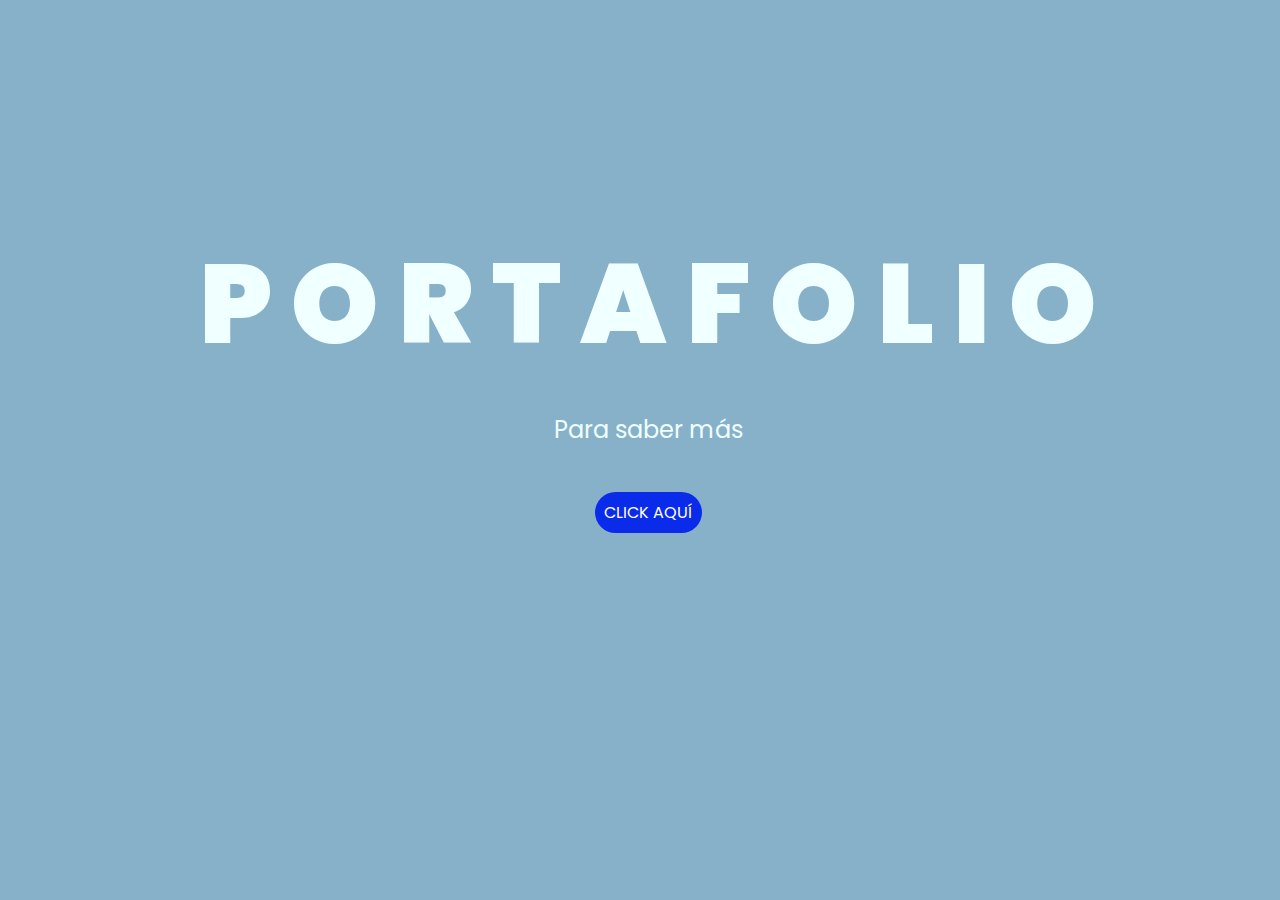
<file: index.html>
<!DOCTYPE html>
<html lang="es">

<head>
    <meta charset="UTF-8">
    <meta http-equiv="X-UA-Compatible" content="IE=edge">
    <meta name="viewport" content="width=device-width, initial-scale=1.0">
    <link rel="stylesheet" href="css/style.css">
    <link rel="icon" href="img/flowers.png" type="image/x-icon">
    <title>Portafolio - Sofia Ceballos</title>
</head>

<body>
    
    <div class="titulo">
        <span>P</span>
        <span>O</span>
        <span>R</span>
        <span>T</span>
        <span>A</span>        
        <span>F</span>
        <span>O</span>
        <span>L</span>
        <span>I</span>
        <span>O</span>
    </div>

    <div class="descripcion">
        <p>Para saber más</p>
    </div>
    <div class="button">
        <button class="botones">
            <a href="portafolio.html" style="color: #fff;">CLICK AQUÍ</a>
        </button>
    </div>



</body>

</html>
</file>
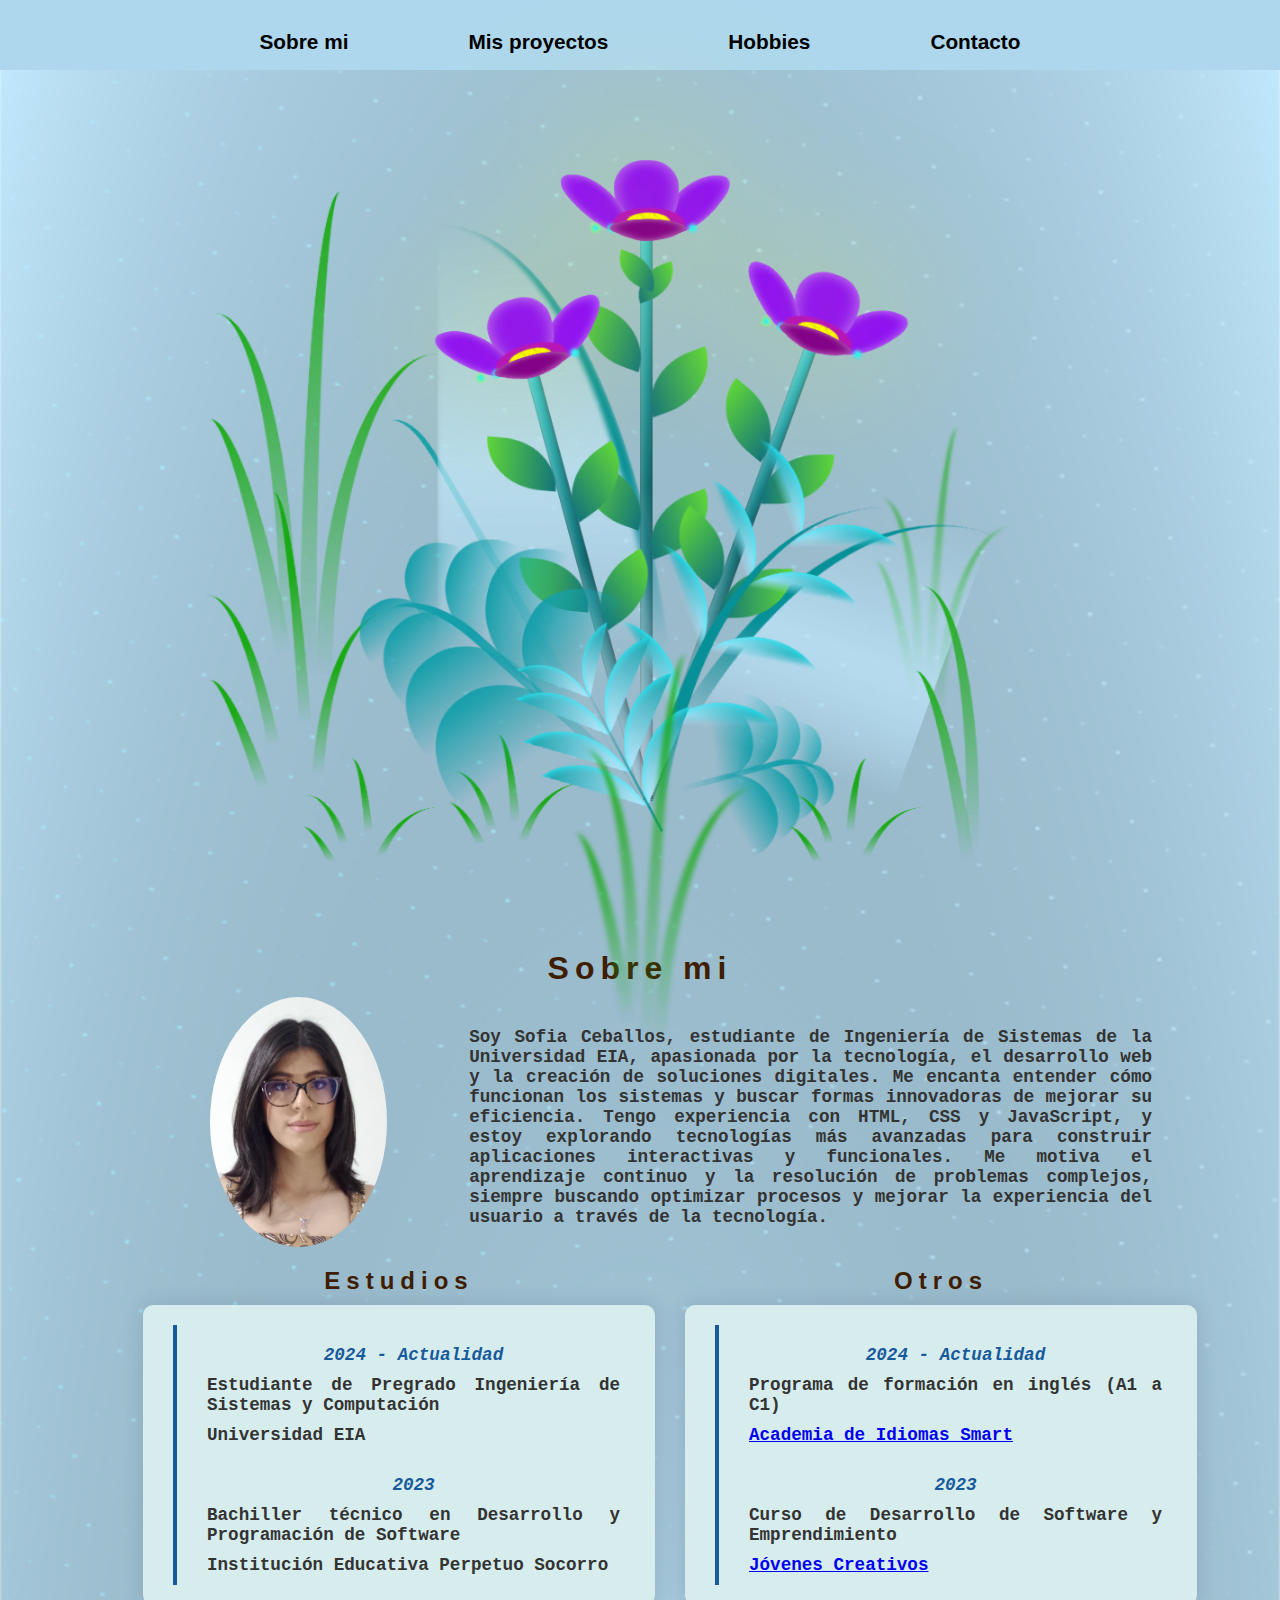
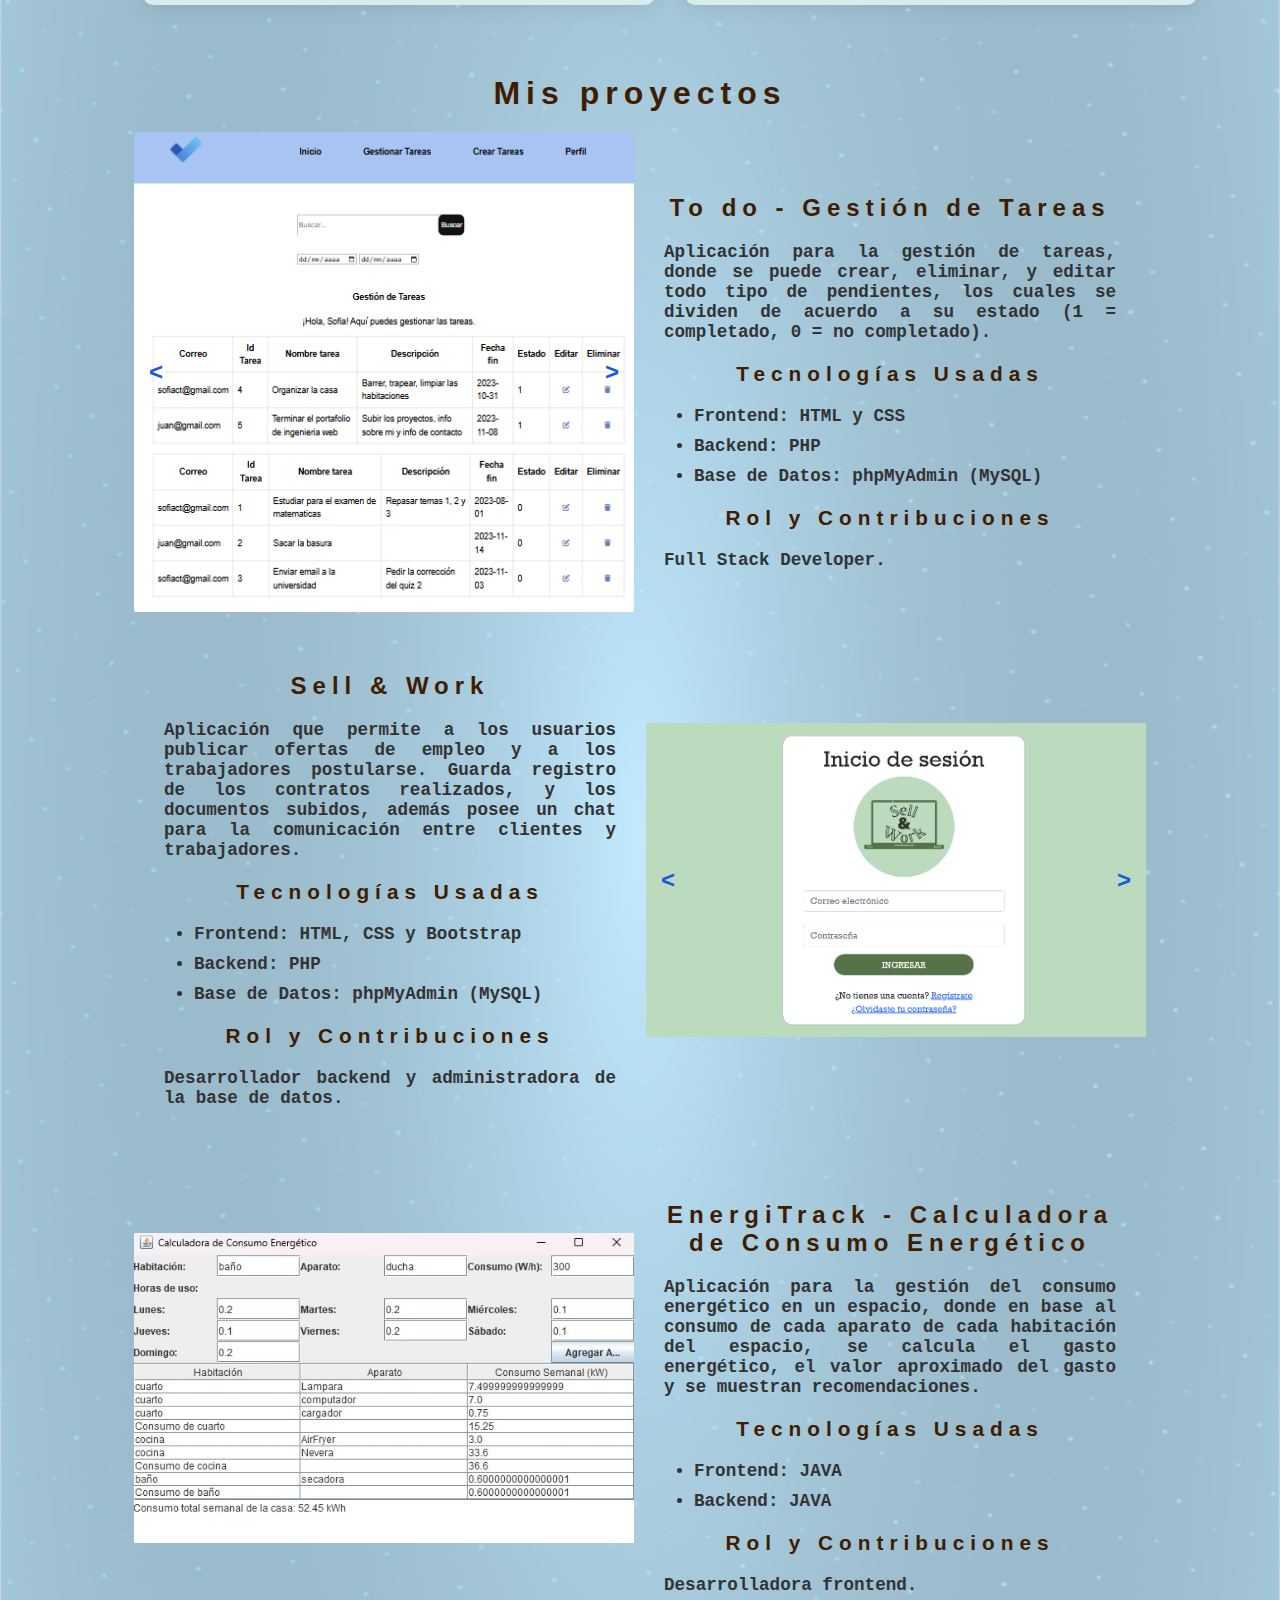
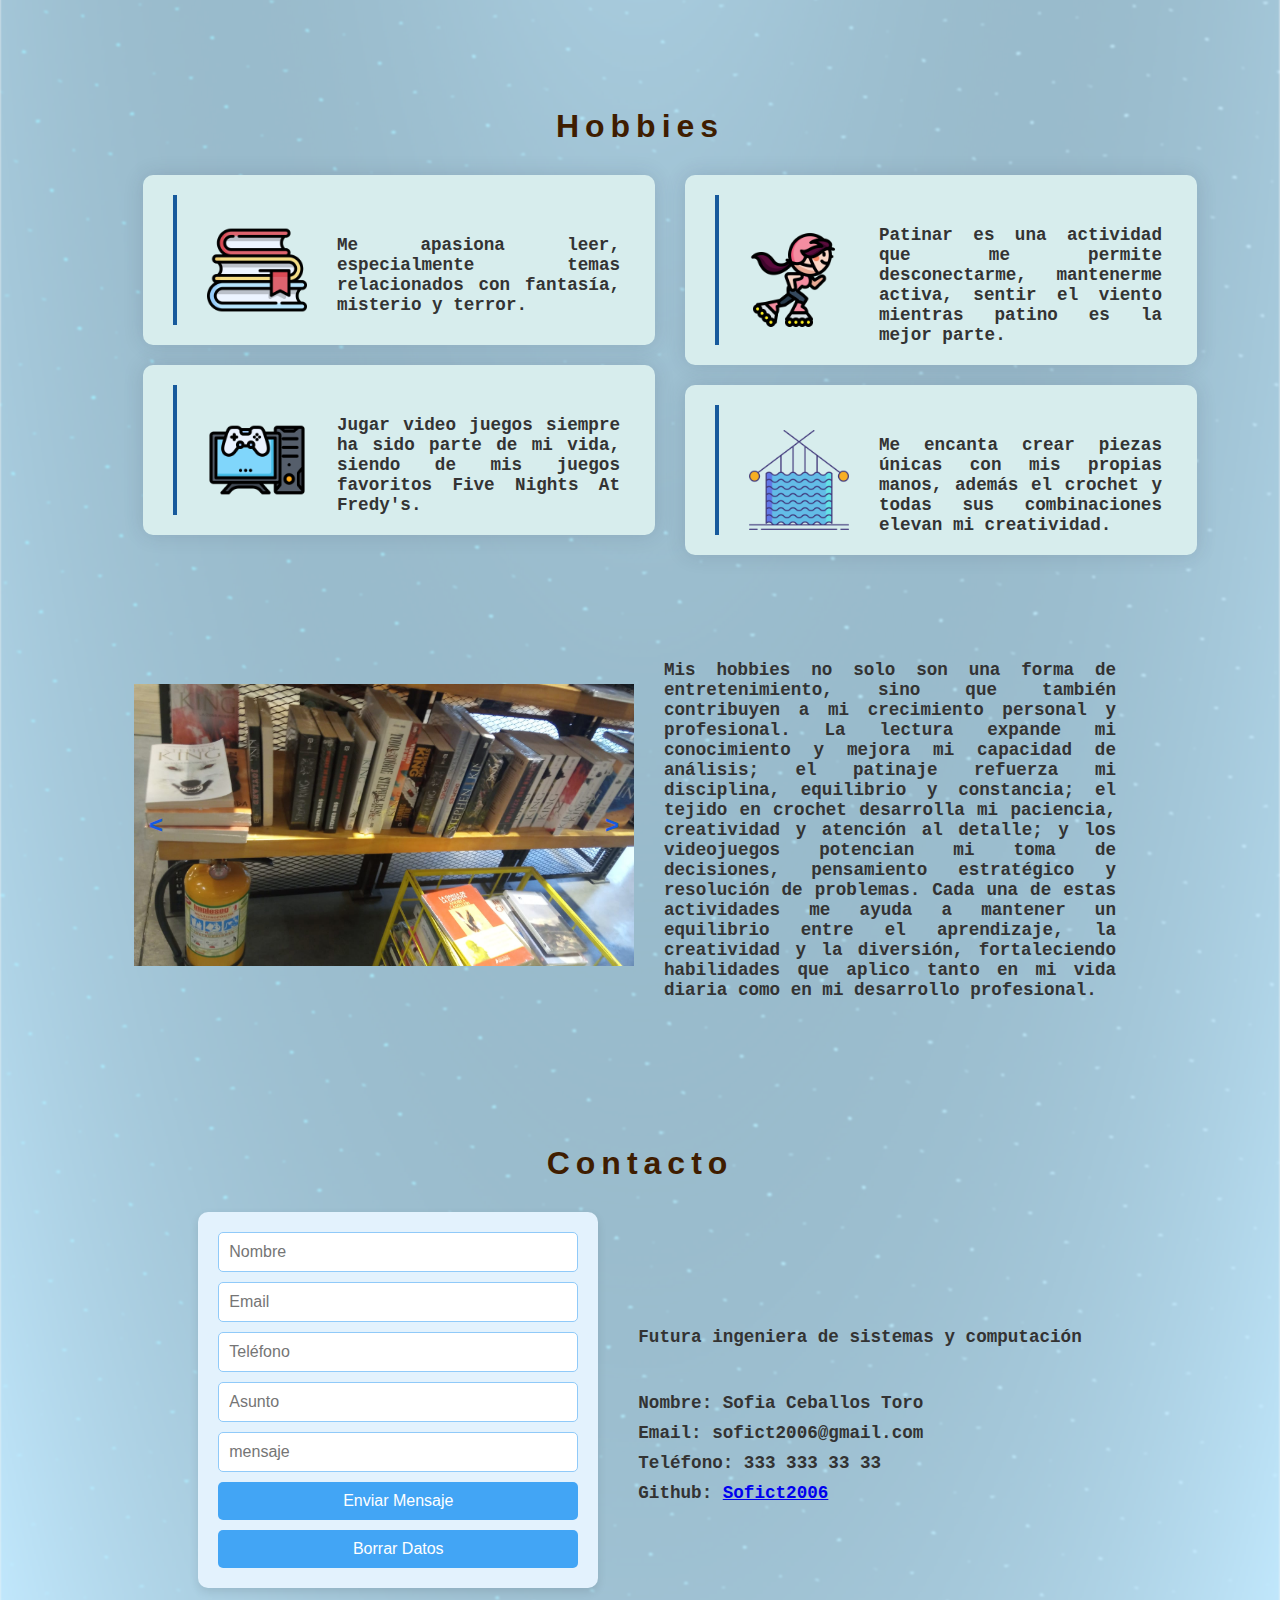
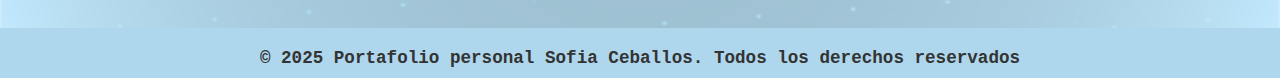
<file: portafolio.html>
<!DOCTYPE html>
<html lang="es">
  <head>
    <meta charset="UTF-8" />
    <meta name="viewport" content="width=device-width, initial-scale=1.0" />

    <!-- Enlaces css e icono -->
    <link rel="stylesheet" href="css/flower.css" />
    <link rel="stylesheet" href="css/portafolio.css" />
    <link rel="stylesheet" href="css/responsive.css" />
    <link rel="stylesheet" href="css/main.css" />
    <link rel="icon" href="img/flowers.png" type="image/x-icon" />
    <title>Portafolio - Sofia Ceballos</title>

  </head>
  <body class="container">

    <!-- Menu / Barra de navegacion -->
    
    <header>
      <nav> 
        <ul>
          <li><a href="#aboutme">Sobre mi</a></li>
          <li><a href="#proyectos">Mis proyectos</a></li>
          <li><a href="#hobbies">Hobbies</a></li>
          <li><a href="#contacto">Contacto</a></li>
        </ul>
      </nav>
    </header>

  

    <!-- Animacion bonita -->
    <div class="animacion">

      <h1 class="titulo"> Bienvenido a mi portafolio </h1>
  
      <!-- Fondo de la página -->
      <div class="night"></div>

      <!-- Flores animadas -->
      <div class="flowers">
      <div class="flower flower--1">
        <div class="flower__leafs flower__leafs--1">
          <div class="flower__leaf flower__leaf--1"></div>
          <div class="flower__leaf flower__leaf--2"></div>
          <div class="flower__leaf flower__leaf--3"></div>
          <div class="flower__leaf flower__leaf--4"></div>
          <div class="flower__white-circle"></div>

          <div class="flower__light flower__light--1"></div>
          <div class="flower__light flower__light--2"></div>
          <div class="flower__light flower__light--3"></div>
          <div class="flower__light flower__light--4"></div>
          <div class="flower__light flower__light--5"></div>
          <div class="flower__light flower__light--6"></div>
          <div class="flower__light flower__light--7"></div>
          <div class="flower__light flower__light--8"></div>
        </div>
        <div class="flower__line">
          <div class="flower__line__leaf flower__line__leaf--1"></div>
          <div class="flower__line__leaf flower__line__leaf--2"></div>
          <div class="flower__line__leaf flower__line__leaf--3"></div>
          <div class="flower__line__leaf flower__line__leaf--4"></div>
          <div class="flower__line__leaf flower__line__leaf--5"></div>
          <div class="flower__line__leaf flower__line__leaf--6"></div>
        </div>
      </div>

      <div class="flower flower--2">
        <div class="flower__leafs flower__leafs--2">
          <div class="flower__leaf flower__leaf--1"></div>
          <div class="flower__leaf flower__leaf--2"></div>
          <div class="flower__leaf flower__leaf--3"></div>
          <div class="flower__leaf flower__leaf--4"></div>
          <div class="flower__white-circle"></div>

          <div class="flower__light flower__light--1"></div>
          <div class="flower__light flower__light--2"></div>
          <div class="flower__light flower__light--3"></div>
          <div class="flower__light flower__light--4"></div>
          <div class="flower__light flower__light--5"></div>
          <div class="flower__light flower__light--6"></div>
          <div class="flower__light flower__light--7"></div>
          <div class="flower__light flower__light--8"></div>
        </div>
        <div class="flower__line">
          <div class="flower__line__leaf flower__line__leaf--1"></div>
          <div class="flower__line__leaf flower__line__leaf--2"></div>
          <div class="flower__line__leaf flower__line__leaf--3"></div>
          <div class="flower__line__leaf flower__line__leaf--4"></div>
        </div>
      </div>

      <div class="flower flower--3">
        <div class="flower__leafs flower__leafs--3">
          <div class="flower__leaf flower__leaf--1"></div>
          <div class="flower__leaf flower__leaf--2"></div>
          <div class="flower__leaf flower__leaf--3"></div>
          <div class="flower__leaf flower__leaf--4"></div>
          <div class="flower__white-circle"></div>

          <div class="flower__light flower__light--1"></div>
          <div class="flower__light flower__light--2"></div>
          <div class="flower__light flower__light--3"></div>
          <div class="flower__light flower__light--4"></div>
          <div class="flower__light flower__light--5"></div>
          <div class="flower__light flower__light--6"></div>
          <div class="flower__light flower__light--7"></div>
          <div class="flower__light flower__light--8"></div>
        </div>
        <div class="flower__line">
          <div class="flower__line__leaf flower__line__leaf--1"></div>
          <div class="flower__line__leaf flower__line__leaf--2"></div>
          <div class="flower__line__leaf flower__line__leaf--3"></div>
          <div class="flower__line__leaf flower__line__leaf--4"></div>
        </div>
      </div>

      <div class="grow-ans" style="--d: 1.2s">
        <div class="flower__g-long">
          <div class="flower__g-long__top"></div>
          <div class="flower__g-long__bottom"></div>
        </div>
      </div>
      
      <div class="growing-grass">
        <div class="flower__grass flower__grass--1">
          <div class="flower__grass--top"></div>
          <div class="flower__grass--bottom"></div>
          <div class="flower__grass__leaf flower__grass__leaf--1"></div>
          <div class="flower__grass__leaf flower__grass__leaf--2"></div>
          <div class="flower__grass__leaf flower__grass__leaf--3"></div>
          <div class="flower__grass__leaf flower__grass__leaf--4"></div>
          <div class="flower__grass__leaf flower__grass__leaf--5"></div>
          <div class="flower__grass__leaf flower__grass__leaf--6"></div>
          <div class="flower__grass__leaf flower__grass__leaf--7"></div>
          <div class="flower__grass__leaf flower__grass__leaf--8"></div>
        </div>
      </div>

      <div class="growing-grass">
        <div class="flower__grass flower__grass--2">
          <div class="flower__grass--top"></div>
          <div class="flower__grass--bottom"></div>
          <div class="flower__grass__leaf flower__grass__leaf--1"></div>
          <div class="flower__grass__leaf flower__grass__leaf--2"></div>
          <div class="flower__grass__leaf flower__grass__leaf--3"></div>
          <div class="flower__grass__leaf flower__grass__leaf--4"></div>
          <div class="flower__grass__leaf flower__grass__leaf--5"></div>
          <div class="flower__grass__leaf flower__grass__leaf--6"></div>
          <div class="flower__grass__leaf flower__grass__leaf--7"></div>
          <div class="flower__grass__leaf flower__grass__leaf--8"></div>
        </div>
      </div>

      <div class="grow-ans" style="--d: 2.4s">
        <div class="flower__g-right flower__g-right--1">
          <div class="leaf"></div>
        </div>
      </div>

      <div class="grow-ans" style="--d: 2.8s">
        <div class="flower__g-right flower__g-right--2">
          <div class="leaf"></div>
        </div>
      </div>

      <div class="grow-ans" style="--d: 2.8s">
        <div class="flower__g-front">
          <div
            class="flower__g-front__leaf-wrapper flower__g-front__leaf-wrapper--1"
          >
            <div class="flower__g-front__leaf"></div>
          </div>
          <div
            class="flower__g-front__leaf-wrapper flower__g-front__leaf-wrapper--2"
          >
            <div class="flower__g-front__leaf"></div>
          </div>
          <div
            class="flower__g-front__leaf-wrapper flower__g-front__leaf-wrapper--3"
          >
            <div class="flower__g-front__leaf"></div>
          </div>
          <div
            class="flower__g-front__leaf-wrapper flower__g-front__leaf-wrapper--4"
          >
            <div class="flower__g-front__leaf"></div>
          </div>
          <div
            class="flower__g-front__leaf-wrapper flower__g-front__leaf-wrapper--5"
          >
            <div class="flower__g-front__leaf"></div>
          </div>
          <div
            class="flower__g-front__leaf-wrapper flower__g-front__leaf-wrapper--6"
          >
            <div class="flower__g-front__leaf"></div>
          </div>
          <div
            class="flower__g-front__leaf-wrapper flower__g-front__leaf-wrapper--7"
          >
            <div class="flower__g-front__leaf"></div>
          </div>
          <div
            class="flower__g-front__leaf-wrapper flower__g-front__leaf-wrapper--8"
          >
            <div class="flower__g-front__leaf"></div>
          </div>
          <div class="flower__g-front__line"></div>
        </div>
      </div>

      <div class="grow-ans" style="--d: 3.2s">
        <div class="flower__g-fr">
          <div class="leaf"></div>
          <div class="flower__g-fr__leaf flower__g-fr__leaf--1"></div>
          <div class="flower__g-fr__leaf flower__g-fr__leaf--2"></div>
          <div class="flower__g-fr__leaf flower__g-fr__leaf--3"></div>
          <div class="flower__g-fr__leaf flower__g-fr__leaf--4"></div>
          <div class="flower__g-fr__leaf flower__g-fr__leaf--5"></div>
          <div class="flower__g-fr__leaf flower__g-fr__leaf--6"></div>
          <div class="flower__g-fr__leaf flower__g-fr__leaf--7"></div>
          <div class="flower__g-fr__leaf flower__g-fr__leaf--8"></div>
        </div>
      </div>

      <div class="long-g long-g--0">
        <div class="grow-ans" style="--d: 3s">
          <div class="leaf leaf--0"></div>
        </div>
        <div class="grow-ans" style="--d: 2.2s">
          <div class="leaf leaf--1"></div>
        </div>
        <div class="grow-ans" style="--d: 3.4s">
          <div class="leaf leaf--2"></div>
        </div>
        <div class="grow-ans" style="--d: 3.6s">
          <div class="leaf leaf--3"></div>
        </div>
      </div>

      <div class="long-g long-g--1">
        <div class="grow-ans" style="--d: 3.6s">
          <div class="leaf leaf--0"></div>
        </div>
        <div class="grow-ans" style="--d: 3.8s">
          <div class="leaf leaf--1"></div>
        </div>
        <div class="grow-ans" style="--d: 4s">
          <div class="leaf leaf--2"></div>
        </div>
        <div class="grow-ans" style="--d: 4.2s">
          <div class="leaf leaf--3"></div>
        </div>
      </div>

      <div class="long-g long-g--2">
        <div class="grow-ans" style="--d: 4s">
          <div class="leaf leaf--0"></div>
        </div>
        <div class="grow-ans" style="--d: 4.2s">
          <div class="leaf leaf--1"></div>
        </div>
        <div class="grow-ans" style="--d: 4.4s">
          <div class="leaf leaf--2"></div>
        </div>
        <div class="grow-ans" style="--d: 4.6s">
          <div class="leaf leaf--3"></div>
        </div>
      </div>

      <div class="long-g long-g--3">
        <div class="grow-ans" style="--d: 4s">
          <div class="leaf leaf--0"></div>
        </div>
        <div class="grow-ans" style="--d: 4.2s">
          <div class="leaf leaf--1"></div>
        </div>
        <div class="grow-ans" style="--d: 3s">
          <div class="leaf leaf--2"></div>
        </div>
        <div class="grow-ans" style="--d: 3.6s">
          <div class="leaf leaf--3"></div>
        </div>
      </div>

      <div class="long-g long-g--4">
        <div class="grow-ans" style="--d: 4s">
          <div class="leaf leaf--0"></div>
        </div>
        <div class="grow-ans" style="--d: 4.2s">
          <div class="leaf leaf--1"></div>
        </div>
        <div class="grow-ans" style="--d: 3s">
          <div class="leaf leaf--2"></div>
        </div>
        <div class="grow-ans" style="--d: 3.6s">
          <div class="leaf leaf--3"></div>
        </div>
      </div>

      <div class="long-g long-g--5">
        <div class="grow-ans" style="--d: 3s">
          <div class="leaf leaf--2"></div>
        </div>
        <div class="grow-ans" style="--d: 3.6s">
          <div class="leaf leaf--3"></div>
        </div>
      </div>

      <div class="long-g long-g--6">
        <div class="grow-ans" style="--d: 4.2s">
          <div class="leaf leaf--0"></div>
        </div>
        <div class="grow-ans" style="--d: 4.4s">
          <div class="leaf leaf--1"></div>
        </div>
        <div class="grow-ans" style="--d: 4.6s">
          <div class="leaf leaf--2"></div>
        </div>
        <div class="grow-ans" style="--d: 4.8s">
          <div class="leaf leaf--3"></div>
        </div>
      </div>

      <div class="long-g long-g--7">
        <div class="grow-ans" style="--d: 3s">
          <div class="leaf leaf--0"></div>
        </div>
        <div class="grow-ans" style="--d: 3.2s">
          <div class="leaf leaf--1"></div>
        </div>
        <div class="grow-ans" style="--d: 3.5s">
          <div class="leaf leaf--2"></div>
        </div>
        <div class="grow-ans" style="--d: 3.6s">
          <div class="leaf leaf--3"></div>
        </div>
      </div>
      </div>

    </div>  

    <!-- Contenido importante -->
    <section class="section">
      
      <article class="extra">
        
        <h2 id="aboutme" class="titulos">Sobre mi</h2>

        <div class="about_me">
            <img class="foto_personal" src="img/foto_ayuda.png" alt="foto Sofia">
            <p class="texto_info">Soy Sofia Ceballos, estudiante de Ingeniería de Sistemas de la Universidad EIA, apasionada por la tecnología, el desarrollo web y la creación de soluciones digitales. Me encanta entender cómo funcionan los sistemas y buscar formas innovadoras de mejorar su eficiencia. Tengo experiencia con HTML, CSS y JavaScript, y estoy explorando tecnologías más avanzadas para construir aplicaciones interactivas y funcionales. Me motiva el aprendizaje continuo y la resolución de problemas complejos, siempre buscando optimizar procesos y mejorar la experiencia del usuario a través de la tecnología.</p>
            <br>
        </div>

        <div class="contenedor_educacion">

          <div class="educacion">
            <h3 class="titulos">Estudios</h3>

            <div class="columna sombras">

              <div class="educacion_sec">
                <i class="texto_info">2024 - Actualidad</i>
                <p class="texto_info">Estudiante de Pregrado Ingeniería de Sistemas y Computación</p>
                <p class="texto_info">Universidad EIA</p>
              </div>

              <div class="educacion_sec">
                <i class="texto_info">2023</i>
                <p class="texto_info">Bachiller técnico en Desarrollo y Programación de Software</p>
                <p class="texto_info">Institución Educativa Perpetuo Socorro</p>
              </div>

            </div>
          </div>

          <div class="educacion">
            <h3 class="titulos">Otros</h3>

            <div class="columna sombras">

              <div class="educacion_sec">
                <i class="texto_info">2024 - Actualidad</i>
                <p class="texto_info">Programa de formación en inglés (A1 a C1)</p>
                <p class="texto_info"><a href="https://smart.edu.co/nosotros/" target="_blank">Academia de Idiomas Smart</a></p>
              </div>
              
              <div class="educacion_sec">
                <i class="texto_info">2023</i>
                <p class="texto_info">Curso de Desarrollo de Software y Emprendimiento</p>
                <p class="texto_info"><a href="https://jovenes.tocaunavida.org/" target="_blank">Jóvenes Creativos</a></p>
              </div>

            </div>
          </div>

      </div>

      </article>


      <article class="extra">
        
        <h2 id="proyectos" class="titulos">Mis proyectos</h2>
        
        <div class="proyecto" id="proyecto1">  
        
          <div class="contenedor_slider">

            <div class="slider">

              <div class="imagen">
              <img class="foto_proyecto" src="img/img1_p1.png" alt="foto Proyecto 1">
              </div>
              <div class="imagen">
              <img class="foto_proyecto" src="img/img2_p1.png" alt="foto Proyecto 1">
              </div>
              <div class="imagen">
              <img class="foto_proyecto" src="img/img3_p1.png" alt="foto Proyecto 1">
              </div>
            
            </div>

            <div class="btn_izq"> < </div>
            <div class="btn_der"> > </div>

          </div>

          <div class="info_pro">
            <h3 class="titulos">To do - Gestión de Tareas</h3>
            <p class="texto_info">Aplicación para la gestión de tareas, donde se puede crear, eliminar, y editar todo tipo de pendientes, los cuales se dividen de acuerdo a su estado (1 = completado, 0 = no completado).</p>

            <h6 class="titulos">Tecnologías Usadas</h6>
            <ul>
              <li class="texto_info">Frontend: HTML y CSS</li>
              <li class="texto_info">Backend: PHP</li>
              <li class="texto_info">Base de Datos: phpMyAdmin (MySQL)</li>
            </ul>
            
            <h6 class="titulos">Rol y Contribuciones</h6>
            <p class="texto_info">Full Stack Developer.</p>

          </div>

        </div>

        <div class="proyecto" id="proyecto2">  
        
          <div class="info_pro">
            <h3 class="titulos">Sell & Work</h3>
            <p class="texto_info">Aplicación que permite a los usuarios publicar ofertas de empleo y a los trabajadores postularse. Guarda registro de los contratos realizados, y los documentos subidos, además posee un chat para la comunicación entre clientes y trabajadores.</p>

            <h6 class="titulos">Tecnologías Usadas</h6>
            <ul>
              <li class="texto_info">Frontend: HTML, CSS y Bootstrap</li>
              <li class="texto_info">Backend: PHP</li>
              <li class="texto_info">Base de Datos: phpMyAdmin (MySQL)</li>
            </ul>
            
            <h6 class="titulos">Rol y Contribuciones</h6>
            <p class="texto_info">Desarrollador backend y administradora de la base de datos.</p>
          </div>

          <div class="contenedor_slider">

            <div class="slider2">

              <div class="imagen2">
              <img class="foto_proyecto" src="img/img1_p2.png" alt="foto Proyecto 1">
              </div>
              <div class="imagen2">
              <img class="foto_proyecto" src="img/img2_p2.png" alt="foto Proyecto 1">
              </div>
              <div class="imagen2">
              <img class="foto_proyecto" src="img/img3_p2.png" alt="foto Proyecto 1">
              </div>
            
            </div>

            <div class="btn_izq2"> < </div>
            <div class="btn_der2"> > </div>

          </div>

        </div>

        <div class="proyecto" id="proyecto3">  
        
          <div class="contenedor_slider">

            <div class="imagen4">
              <img class="foto_proyecto" src="img/img1_p3.jpeg" alt="foto Proyecto 3">
            </div>

          </div>

          <div class="info_pro">
            <h3 class="titulos">EnergiTrack - Calculadora de Consumo Energético</h3>
            <p class="texto_info">Aplicación para la gestión del consumo energético en un espacio, donde en base al consumo de cada aparato de cada habitación del espacio, se calcula el gasto energético, el valor aproximado del gasto y se muestran recomendaciones.</p>

            <h6 class="titulos">Tecnologías Usadas</h6>
            <ul>
              <li class="texto_info">Frontend: JAVA</li>
              <li class="texto_info">Backend: JAVA</li>
            </ul>
            
            <h6 class="titulos">Rol y Contribuciones</h6>
            <p class="texto_info">Desarrolladora frontend.</p>

          </div>

        </div>

      </article>

      <article class="extra">
        
          <h2 id="hobbies" class="titulos">Hobbies</h2>
          
          <div class="contenedor_educacion">

            <div class="educacion">
  
              <div class="columna sombras hobbies">
                <div class="educacion_sec hobbies_text">
                  <img src="img/libros.png" alt="libros" class="icono">
                  <p class="texto_info">Me apasiona leer, especialmente temas relacionados con fantasía, misterio y terror.</p>
                </div>
              </div>

              <div class="columna sombras hobbies">
                <div class="educacion_sec hobbies_text">
                  <img src="img/juego-de-pc.png" alt="libros" class="icono">
                  <p class="texto_info">Jugar video juegos siempre ha sido parte de mi vida, siendo de mis juegos favoritos Five Nights At Fredy's.</p>
                </div>
              </div>

            </div>
  
            <div class="educacion">
  
              <div class="columna sombras hobbies">
                <div class="educacion_sec hobbies_text">
                  <img src="img/patines-de-ruedas.png" alt="libros" class="icono">
                  <p class="texto_info">Patinar es una actividad que me permite desconectarme, mantenerme activa, sentir el viento mientras patino es la mejor parte.</p>
                </div>
              </div>

              <div class="columna sombras hobbies">
                <div class="educacion_sec hobbies_text">
                  <img src="img/tejido-de-punto.png" alt="libros" class="icono">
                  <p class="texto_info"> Me encanta crear piezas únicas con mis propias manos, además el crochet y todas sus combinaciones elevan mi creatividad.</p>
                </div>
              </div>

            </div>
        
          </div>

          <div class="proyecto">  
        
            <div class="contenedor_slider">
  
              <div class="slider3">
  
                <div class="imagen3">
                <img class="foto_proyecto" src="img/juego2.jpeg" alt="foto Proyecto 1">
                </div>
                <div class="imagen3">
                <img class="foto_proyecto" src="img/juego1.jpg" alt="foto Proyecto 1">
                </div>
                <div class="imagen3">
                <img class="foto_proyecto" src="img/juego3.jpeg" alt="foto Proyecto 1">
                </div>
              
              </div>
  
              <div class="btn_izq3"> < </div>
              <div class="btn_der3"> > </div>
  
            </div>
  
            <div class="info_pro">
              <p class="texto_info">Mis hobbies no solo son una forma de entretenimiento, sino que también contribuyen a mi crecimiento personal y profesional. La lectura expande mi conocimiento y mejora mi capacidad de análisis; el patinaje refuerza mi disciplina, equilibrio y constancia; el tejido en crochet desarrolla mi paciencia, creatividad y atención al detalle; y los videojuegos potencian mi toma de decisiones, pensamiento estratégico y resolución de problemas. Cada una de estas actividades me ayuda a mantener un equilibrio entre el aprendizaje, la creatividad y la diversión, fortaleciendo habilidades que aplico tanto en mi vida diaria como en mi desarrollo profesional.</p>
            </div>
  
          </div>
  

      </article>


      <article class="extra">
        
          <h2 id="contacto" class="titulos">Contacto</h2>  
      
        <div class="proyecto">  
        
          <div class="contenedor_contacto">
            
              <form action="https://formspree.io/f/xzzepokj" method="POST">

                <input type="text" name="nombre" placeholder="Nombre" required>
                <input type="email" name="email" placeholder="Email" required>
                <input type="text" name="telefono" placeholder="Teléfono" required>
                <input type="text" name="asunto" placeholder="Asunto">
                <input type="text" name="mensaje" placeholder="mensaje">
                <input type="submit" value="Enviar Mensaje" class="btn">
                <input type="reset" value="Borrar Datos" class="btn">
              </form>
            
          </div>

          <div class="contacto_info">
            <p class="texto_info">Futura ingeniera de sistemas y computación</p>
            <br>
            <br>
            <p class="texto_info">Nombre: Sofia Ceballos Toro</p>
            <p class="texto_info">Email: sofict2006@gmail.com</p>
            <p class="texto_info">Teléfono: 333 333 33 33</p>
            <p class="texto_info">Github: <a href="https://github.com/Sofict2006" target="_blank">Sofict2006</a></p>

          </div>

        </div>

      </article>



    </section>

    <footer>
          
        <p class="texto_info">&copy; 2025 Portafolio personal Sofia Ceballos. Todos los derechos reservados</p>
            
    </footer>

    <!-- Enlace con JavaScript-->
    <script src="./js/main.js"></script>
  </body>

</html>
</file>
<file: css/style.css>
/* Este css es para darle diseño a la pagina web de entrada al portafolio y para haceresa seccion responsive */

/* Importa la fuente 'Poppins' desde Google Fonts */
@import url('https://fonts.googleapis.com/css2?family=Poppins:ital,wght@0,500;1,900&display=swap');

/* Estilos generales para todos los elementos */
*{
    font-family: 'Poppins',cursive;
}

/* Estilos para el cuerpo de la página */
body{
    color: azure; /* Texto en color azul claro */
    width: 100%; 
    height: 82vh; /* Ocupar el 82% de la altura del viewport */
    display: flex;
    flex-direction: column;
    align-items: center; 
    justify-content: center; 
    background-color: #86b1c9; 
    overflow: hidden; /* Ocultar cualquier contenido que sobresalga */
}

/* Estilos para los botones */
.botones{
    padding: 9px; 
    border-radius: 80px;
    background-color: transparent;
    border: none;
}

/* Estilos para los enlaces dentro de los botones */
.botones a{
    background-color: #0a2be9;
    padding: 9px;
    border-radius: 80px;
    -webkit-border-radius: 80px;
    -moz-border-radius: 80px;
    -ms-border-radius: 80px;
    -o-border-radius: 80px;

}

.botones a:focus{
    background-color: rgb(50, 194, 194);
}

.titulo{
    font-size: 7rem;
    font-weight: 900;
}

/* Se usa > para indicar que es un hijo directo */
.titulo > span{
    animation: glow 2.5s ease-in-out infinite;
}
@keyframes glow{
    0%, 100%{
        color: #fff;
        text-shadow: 0 0 12px #39c6d6, 0 0 50px #39c6d6, 0 0 100px #39c6d6;
    }
    10%, 90%{
        color: #111;
        text-shadow: none;
    }
}

/* Animacion para cada letra del titulo */
.titulo > span:nth-child(2){
    animation-delay: .3s ;
}
.titulo > span:nth-child(3){
    animation-delay: .6s ;
}
.titulo > span:nth-child(4){
    animation-delay: .9s;
}
.titulo > span:nth-child(5){
    animation-delay: 1.2s;
}
.titulo > span:nth-child(6){
    animation-delay: 1.5s;
}
.titulo > span:nth-child(7){
    animation-delay: 1.8s;
}
.titulo > span:nth-child(8){
    animation-delay: 2.1s;
}
.titulo > span:nth-child(9){
    animation-delay: 2.4s;
}
.titulo > span:nth-child(10){
    animation-delay: 2.7s;
}

.descripcion{
    font-size: 1.5rem;
    margin-bottom: 20px;
}

.button a{
    text-decoration: none;
    font-size: 1rem;
    color: #111;
}

/* Hace la página web responsive */


@media screen and (max-width:1000px){
    .titulo{
        display: block;
        font-size: 4rem;
        font-weight: 800;
        text-align: center;
    }
    .descripcion{
        font-size: 2rem;
    }
    
    .button a{
        font-size: 1rem;
    }
}

@media screen and (max-width:600px){
    .titulo{
        display: block;
        font-size: 3rem;
        font-weight: 800;
        text-align: center;
    }
    .descripcion{
        font-size: 1.5rem;
    }
    
    .button a{
        font-size: 1rem;
    }
}

@media screen and (max-width:430px){
    .titulo{
        display: block;
        font-size: 2rem;
        font-weight: 800;
        text-align: center;
    }
    .descripcion{
        font-size: 1rem;
    }
    
    .button a{
        font-size: 1rem;
    }
}
</file>
<file: css/flower.css>
/* Este css es para crear tooodo sobre la animacion de las flores */

.flowers {
    position: absolute;
    transform: scale(0.9);
    
  }

.flower {
    position: absolute;
    bottom: 10vmin;
    transform-origin: bottom center;
    z-index: 10;
    --fl-speed: 0.8s;
  }
  .flower--1 {
    -webkit-animation: moving-flower-1 4s linear infinite;
    animation: moving-flower-1 4s linear infinite;
  }
  .flower--1 .flower__line {
    height: 70vmin;
    -webkit-animation-delay: 0.3s;
    animation-delay: 0.3s;
  }
  .flower--1 .flower__line__leaf--1 {
    -webkit-animation: blooming-leaf-right var(--fl-speed) 1.6s backwards;
    animation: blooming-leaf-right var(--fl-speed) 1.6s backwards;
  }
  .flower--1 .flower__line__leaf--2 {
    -webkit-animation: blooming-leaf-right var(--fl-speed) 1.4s backwards;
    animation: blooming-leaf-right var(--fl-speed) 1.4s backwards;
  }
  .flower--1 .flower__line__leaf--3 {
    -webkit-animation: blooming-leaf-left var(--fl-speed) 1.2s backwards;
    animation: blooming-leaf-left var(--fl-speed) 1.2s backwards;
  }
  .flower--1 .flower__line__leaf--4 {
    -webkit-animation: blooming-leaf-left var(--fl-speed) 1s backwards;
    animation: blooming-leaf-left var(--fl-speed) 1s backwards;
  }
  .flower--1 .flower__line__leaf--5 {
    -webkit-animation: blooming-leaf-right var(--fl-speed) 1.8s backwards;
    animation: blooming-leaf-right var(--fl-speed) 1.8s backwards;
  }
  .flower--1 .flower__line__leaf--6 {
    -webkit-animation: blooming-leaf-left var(--fl-speed) 2s backwards;
    animation: blooming-leaf-left var(--fl-speed) 2s backwards;
  }
  .flower--2 {
    left: 50%;
    transform: rotate(20deg);
    -webkit-animation: moving-flower-2 4s linear infinite;
    animation: moving-flower-2 4s linear infinite;
  }
  .flower--2 .flower__line {
    height: 60vmin;
    -webkit-animation-delay: 0.6s;
    animation-delay: 0.6s;
  }
  .flower--2 .flower__line__leaf--1 {
    -webkit-animation: blooming-leaf-right var(--fl-speed) 1.9s backwards;
    animation: blooming-leaf-right var(--fl-speed) 1.9s backwards;
  }
  .flower--2 .flower__line__leaf--2 {
    -webkit-animation: blooming-leaf-right var(--fl-speed) 1.7s backwards;
    animation: blooming-leaf-right var(--fl-speed) 1.7s backwards;
  }
  .flower--2 .flower__line__leaf--3 {
    -webkit-animation: blooming-leaf-left var(--fl-speed) 1.5s backwards;
    animation: blooming-leaf-left var(--fl-speed) 1.5s backwards;
  }
  .flower--2 .flower__line__leaf--4 {
    -webkit-animation: blooming-leaf-left var(--fl-speed) 1.3s backwards;
    animation: blooming-leaf-left var(--fl-speed) 1.3s backwards;
  }
  .flower--3 {
    left: 50%;
    transform: rotate(-15deg);
    -webkit-animation: moving-flower-3 4s linear infinite;
    animation: moving-flower-3 4s linear infinite;
  }
  .flower--3 .flower__line {
    -webkit-animation-delay: 0.9s;
    animation-delay: 0.9s;
  }
  .flower--3 .flower__line__leaf--1 {
    -webkit-animation: blooming-leaf-right var(--fl-speed) 2.5s backwards;
    animation: blooming-leaf-right var(--fl-speed) 2.5s backwards;
  }
  .flower--3 .flower__line__leaf--2 {
    -webkit-animation: blooming-leaf-right var(--fl-speed) 2.3s backwards;
    animation: blooming-leaf-right var(--fl-speed) 2.3s backwards;
  }
  .flower--3 .flower__line__leaf--3 {
    -webkit-animation: blooming-leaf-left var(--fl-speed) 2.1s backwards;
    animation: blooming-leaf-left var(--fl-speed) 2.1s backwards;
  }
  .flower--3 .flower__line__leaf--4 {
    -webkit-animation: blooming-leaf-left var(--fl-speed) 1.9s backwards;
    animation: blooming-leaf-left var(--fl-speed) 1.9s backwards;
  }
  .flower__leafs {
    position: relative;
    -webkit-animation: blooming-flower 2s backwards;
    animation: blooming-flower 2s backwards;
  }
  .flower__leafs--1 {
    -webkit-animation-delay: 1.1s;
    animation-delay: 1.1s;
  }
  .flower__leafs--2 {
    -webkit-animation-delay: 1.4s;
    animation-delay: 1.4s;
  }
  .flower__leafs--3 {
    -webkit-animation-delay: 1.7s;
    animation-delay: 1.7s;
  }
  .flower__leafs::after {
    content: "";
    position: absolute;
    left: 0;
    top: 0;
    transform: translate(-50%, -100%);
    width: 8vmin;
    height: 8vmin;
    background-color: #f9fd25;
    filter: blur(10vmin);
  }
  .flower__leaf {
    position: absolute;
    bottom: 0;
    left: 50%;
    width: 8vmin;
    height: 11vmin;
    border-radius: 51% 49% 47% 53%/44% 45% 55% 69%;
    background-color: #253bfd;
    background-color: #8800ff;
    transform-origin: bottom center;
    box-shadow: inset 0 0 2vmin rgba(255, 255, 255, 0.5);
  }
  .flower__leaf--1 {
    transform: translate(-10%, 1%) rotateY(40deg) rotateX(-50deg);
  }
  .flower__leaf--2 {
    transform: translate(-50%, -4%) rotateX(40deg);
  }
  .flower__leaf--3 {
    transform: translate(-90%, 0%) rotateY(45deg) rotateX(50deg);
  }
  .flower__leaf--4 {
    width: 8vmin;
    height: 8vmin;
    transform-origin: bottom left;
    border-radius: 4vmin 10vmin 4vmin 4vmin;
    transform: translate(0%, 18%) rotateX(70deg) rotate(-43deg);
    background-color: #840287;
    z-index: 1;
  }
  .flower__white-circle {
    position: absolute;
    left: -3.5vmin;
    top: -3vmin;
    width: 9vmin;
    height: 4vmin;
    border-radius: 50%;
    background-color: #b100c5;
  }
  .flower__white-circle::after {
    content: "";
    position: absolute;
    left: 50%;
    top: 45%;
    transform: translate(-50%, -50%);
    width: 60%;
    height: 60%;
    border-radius: inherit;
    background-image: 
        repeating-linear-gradient(135deg, rgba(0, 0, 0, 0.03) 0px, rgba(0, 0, 0, 0.03) 1px, transparent 1px, transparent 12px),
        repeating-linear-gradient(45deg, rgba(0, 0, 0, 0.03) 0px, rgba(0, 0, 0, 0.03) 1px, transparent 1px, transparent 12px),
        repeating-linear-gradient(67.5deg, rgba(0, 0, 0, 0.03) 0px, rgba(0, 0, 0, 0.03) 1px, transparent 1px, transparent 12px),
        repeating-linear-gradient(135deg, rgba(0, 0, 0, 0.03) 0px, rgba(0, 0, 0, 0.03) 1px, transparent 1px, transparent 12px),
        repeating-linear-gradient(45deg, rgba(0, 0, 0, 0.03) 0px, rgba(0, 0, 0, 0.03) 1px, transparent 1px, transparent 12px),
        repeating-linear-gradient(112.5deg, rgba(0, 0, 0, 0.03) 0px, rgba(0, 0, 0, 0.03) 1px, transparent 1px, transparent 12px),
        repeating-linear-gradient(112.5deg, rgba(0, 0, 0, 0.03) 0px, rgba(0, 0, 0, 0.03) 1px, transparent 1px, transparent 12px),
        repeating-linear-gradient(45deg, rgba(0, 0, 0, 0.03) 0px, rgba(0, 0, 0, 0.03) 1px, transparent 1px, transparent 12px),
        repeating-linear-gradient(22.5deg, rgba(0, 0, 0, 0.03) 0px, rgba(0, 0, 0, 0.03) 1px, transparent 1px, transparent 12px),
        repeating-linear-gradient(45deg, rgba(0, 0, 0, 0.03) 0px, rgba(0, 0, 0, 0.03) 1px, transparent 1px, transparent 12px),
        repeating-linear-gradient(22.5deg, rgba(0, 0, 0, 0.03) 0px, rgba(0, 0, 0, 0.03) 1px, transparent 1px, transparent 12px),
        repeating-linear-gradient(135deg, rgba(0, 0, 0, 0.03) 0px, rgba(0, 0, 0, 0.03) 1px, transparent 1px, transparent 12px),
        repeating-linear-gradient(157.5deg, rgba(0, 0, 0, 0.03) 0px, rgba(0, 0, 0, 0.03) 1px, transparent 1px, transparent 12px),
        repeating-linear-gradient(67.5deg, rgba(0, 0, 0, 0.03) 0px, rgba(0, 0, 0, 0.03) 1px, transparent 1px, transparent 12px),
        repeating-linear-gradient(67.5deg, rgba(0, 0, 0, 0.03) 0px, rgba(0, 0, 0, 0.03) 1px, transparent 1px, transparent 12px),
        linear-gradient(90deg, rgb(251, 255, 0), rgb(255, 251, 0));
  }
  .flower__line {
    height: 55vmin;
    width: 1.5vmin;
    background-image: linear-gradient(to left, rgba(0, 0, 0, 0.2), transparent, rgba(255, 255, 255, 0.2)),
      linear-gradient(to top, transparent 10%, #14757a, #39c6d6);
    box-shadow: inset 0 0 2px rgba(0, 0, 0, 0.5);
    -webkit-animation: grow-flower-tree 4s backwards;
    animation: grow-flower-tree 4s backwards;
  }
  .flower__line__leaf {
    --w: 7vmin;
    --h: calc(var(--w) + 2vmin);
    position: absolute;
    top: 20%;
    left: 90%;
    width: var(--w);
    height: var(--h);
    border-top-right-radius: var(--h);
    border-bottom-left-radius: var(--h);
    background-image: linear-gradient(to top, rgba(20, 117, 122), #5ed639);
  }
  .flower__line__leaf--1 {
    transform: rotate(70deg) rotateY(30deg);
  }
  .flower__line__leaf--2 {
    top: 45%;
    transform: rotate(70deg) rotateY(30deg);
  }
  .flower__line__leaf--3, .flower__line__leaf--4, .flower__line__leaf--6 {
    border-top-right-radius: 0;
    border-bottom-left-radius: 0;
    border-top-left-radius: var(--h);
    border-bottom-right-radius: var(--h);
    left: -460%;
    top: 12%;
    transform: rotate(-70deg) rotateY(30deg);
  }
  .flower__line__leaf--4 {
    top: 40%;
  }
  .flower__line__leaf--5 {
    top: 0;
    transform-origin: left;
    transform: rotate(70deg) rotateY(30deg) scale(0.6);
  }
  .flower__line__leaf--6 {
    top: -2%;
    left: -450%;
    transform-origin: right;
    transform: rotate(-70deg) rotateY(30deg) scale(0.6);
  }
  .flower__light {
    position: absolute;
    bottom: 0vmin;
    width: 1vmin;
    height: 1vmin;
    background-color: rgb(255, 251, 0);
    border-radius: 50%;
    filter: blur(0.2vmin);
    -webkit-animation: light-ans 4s linear infinite backwards;
    animation: light-ans 4s linear infinite backwards;
  }
  .flower__light:nth-child(odd) {
    background-color: #23f0ff;
  }
  .flower__light--1 {
    left: -2vmin;
    -webkit-animation-delay: 1s;
    animation-delay: 1s;
  }
  .flower__light--2 {
    left: 3vmin;
    -webkit-animation-delay: 0.5s;
    animation-delay: 0.5s;
  }
  .flower__light--3 {
    left: -6vmin;
    -webkit-animation-delay: 0.3s;
    animation-delay: 0.3s;
  }
  .flower__light--4 {
    left: 6vmin;
    -webkit-animation-delay: 0.9s;
    animation-delay: 0.9s;
  }
  .flower__light--5 {
    left: -1vmin;
    -webkit-animation-delay: 1.5s;
    animation-delay: 1.5s;
  }
  .flower__light--6 {
    left: -4vmin;
    -webkit-animation-delay: 3s;
    animation-delay: 3s;
  }
  .flower__light--7 {
    left: 3vmin;
    -webkit-animation-delay: 2s;
    animation-delay: 2s;
  }
  .flower__light--8 {
    left: -6vmin;
    -webkit-animation-delay: 3.5s;
    animation-delay: 3.5s;
  }
  .flower__grass {
    --c: #159faa;
    --line-w: 1.5vmin;
    position: absolute;
    bottom: 12vmin;
    left: -7vmin;
    display: flex;
    flex-direction: column;
    align-items: flex-end;
    z-index: 20;
    transform-origin: bottom center;
    transform: rotate(-48deg) rotateY(40deg);
  }
  .flower__grass--1 {
    -webkit-animation: moving-grass 2s linear infinite;
    animation: moving-grass 2s linear infinite;
  }
  .flower__grass--2 {
    left: 2vmin;
    bottom: 10vmin;
    transform: scale(0.5) rotate(75deg) rotateX(10deg) rotateY(-200deg);
    z-index: 0;
    -webkit-animation: moving-grass--2 1.5s linear infinite;
    animation: moving-grass--2 1.5s linear infinite;
  }
  .flower__grass--top {
    width: 7vmin;
    height: 10vmin;
    border-top-right-radius: 100%;
    border-right: var(--line-w) solid var(--c);
    transform-origin: bottom center;
    transform: rotate(-2deg);
  }
  .flower__grass--bottom {
    margin-top: -2px;
    width: var(--line-w);
    height: 25vmin;
    background-image: linear-gradient(to top, transparent, var(--c));
  }
  .flower__grass__leaf {
    --size: 10vmin;
    position: absolute;
    width: calc(var(--size) * 2.1);
    height: var(--size);
    border-top-left-radius: var(--size);
    border-top-right-radius: var(--size);
    background-image: linear-gradient(to top, transparent, var(--c));
    z-index: 100;
  }
  .flower__grass__leaf--1 {
    top: -6%;
    left: 30%;
    --size: 6vmin;
    transform: rotate(-20deg);
    -webkit-animation: growing-grass-ans--1 2s 2.6s backwards;
    animation: growing-grass-ans--1 2s 2.6s backwards;
  }
  @-webkit-keyframes growing-grass-ans--1 {
    0% {
      transform-origin: bottom left;
      transform: rotate(-20deg) scale(0);
    }
  }
  @keyframes growing-grass-ans--1 {
    0% {
      transform-origin: bottom left;
      transform: rotate(-20deg) scale(0);
    }
  }
  .flower__grass__leaf--2 {
    top: -5%;
    left: -110%;
    --size: 6vmin;
    transform: rotate(10deg);
    -webkit-animation: growing-grass-ans--2 2s 2.4s linear backwards;
    animation: growing-grass-ans--2 2s 2.4s linear backwards;
  }
  @-webkit-keyframes growing-grass-ans--2 {
    0% {
      transform-origin: bottom right;
      transform: rotate(10deg) scale(0);
    }
  }
  @keyframes growing-grass-ans--2 {
    0% {
      transform-origin: bottom right;
      transform: rotate(10deg) scale(0);
    }
  }
  .flower__grass__leaf--3 {
    top: 5%;
    left: 60%;
    --size: 8vmin;
    transform: rotate(-18deg) rotateX(-20deg);
    -webkit-animation: growing-grass-ans--3 2s 2.2s linear backwards;
    animation: growing-grass-ans--3 2s 2.2s linear backwards;
  }
  @-webkit-keyframes growing-grass-ans--3 {
    0% {
      transform-origin: bottom left;
      transform: rotate(-18deg) rotateX(-20deg) scale(0);
    }
  }
  @keyframes growing-grass-ans--3 {
    0% {
      transform-origin: bottom left;
      transform: rotate(-18deg) rotateX(-20deg) scale(0);
    }
  }
  .flower__grass__leaf--4 {
    top: 6%;
    left: -135%;
    --size: 8vmin;
    transform: rotate(2deg);
    -webkit-animation: growing-grass-ans--4 2s 2s linear backwards;
    animation: growing-grass-ans--4 2s 2s linear backwards;
  }
  @-webkit-keyframes growing-grass-ans--4 {
    0% {
      transform-origin: bottom right;
      transform: rotate(2deg) scale(0);
    }
  }
  @keyframes growing-grass-ans--4 {
    0% {
      transform-origin: bottom right;
      transform: rotate(2deg) scale(0);
    }
  }
  .flower__grass__leaf--5 {
    top: 20%;
    left: 60%;
    --size: 10vmin;
    transform: rotate(-24deg) rotateX(-20deg);
    -webkit-animation: growing-grass-ans--5 2s 1.8s linear backwards;
    animation: growing-grass-ans--5 2s 1.8s linear backwards;
  }
  @-webkit-keyframes growing-grass-ans--5 {
    0% {
      transform-origin: bottom left;
      transform: rotate(-24deg) rotateX(-20deg) scale(0);
    }
  }
  @keyframes growing-grass-ans--5 {
    0% {
      transform-origin: bottom left;
      transform: rotate(-24deg) rotateX(-20deg) scale(0);
    }
  }
  .flower__grass__leaf--6 {
    top: 22%;
    left: -180%;
    --size: 10vmin;
    transform: rotate(10deg);
    -webkit-animation: growing-grass-ans--6 2s 1.6s linear backwards;
    animation: growing-grass-ans--6 2s 1.6s linear backwards;
  }
  @-webkit-keyframes growing-grass-ans--6 {
    0% {
      transform-origin: bottom right;
      transform: rotate(10deg) scale(0);
    }
  }
  @keyframes growing-grass-ans--6 {
    0% {
      transform-origin: bottom right;
      transform: rotate(10deg) scale(0);
    }
  }
  .flower__grass__leaf--7 {
    top: 39%;
    left: 70%;
    --size: 10vmin;
    transform: rotate(-10deg);
    -webkit-animation: growing-grass-ans--7 2s 1.4s linear backwards;
    animation: growing-grass-ans--7 2s 1.4s linear backwards;
  }
  @-webkit-keyframes growing-grass-ans--7 {
    0% {
      transform-origin: bottom left;
      transform: rotate(-10deg) scale(0);
    }
  }
  @keyframes growing-grass-ans--7 {
    0% {
      transform-origin: bottom left;
      transform: rotate(-10deg) scale(0);
    }
  }
  .flower__grass__leaf--8 {
    top: 40%;
    left: -215%;
    --size: 11vmin;
    transform: rotate(10deg);
    -webkit-animation: growing-grass-ans--8 2s 1.2s linear backwards;
    animation: growing-grass-ans--8 2s 1.2s linear backwards;
  }
  @-webkit-keyframes growing-grass-ans--8 {
    0% {
      transform-origin: bottom right;
      transform: rotate(10deg) scale(0);
    }
  }
  @keyframes growing-grass-ans--8 {
    0% {
      transform-origin: bottom right;
      transform: rotate(10deg) scale(0);
    }
  }
  
  .flower__g-long {
    --w: 2vmin;
    --h: 6vmin;
    --c: #159faa;
    position: absolute;
    bottom: 10vmin;
    left: -3vmin;
    transform-origin: bottom center;
    transform: rotate(-30deg) rotateY(-20deg);
    display: flex;
    flex-direction: column;
    align-items: flex-end;
    -webkit-animation: flower-g-long-ans 3s linear infinite;
    animation: flower-g-long-ans 3s linear infinite;
  }
  @-webkit-keyframes flower-g-long-ans {
    0%,
    100% {
      transform: rotate(-30deg) rotateY(-20deg);
    }
    50% {
      transform: rotate(-32deg) rotateY(-20deg);
    }
  }
  @keyframes flower-g-long-ans {
    0%,
    100% {
      transform: rotate(-30deg) rotateY(-20deg);
    }
    50% {
      transform: rotate(-32deg) rotateY(-20deg);
    }
  }
  .flower__g-long__top {
    top: calc(var(--h) * -1);
    width: calc(var(--w) + 1vmin);
    height: var(--h);
    border-top-right-radius: 100%;
    border-right: 0.7vmin solid var(--c);
    transform: translate(-0.7vmin, 1vmin);
  }
  .flower__g-long__bottom {
    width: var(--w);
    height: 50vmin;
    transform-origin: bottom center;
    background-image: linear-gradient(to top, transparent 30%, var(--c));
    box-shadow: inset 0 0 2px rgba(0, 0, 0, 0.5);
    -webkit-clip-path: polygon(35% 0, 65% 1%, 100% 100%, 0% 100%);
    clip-path: polygon(35% 0, 65% 1%, 100% 100%, 0% 100%);
  }
  .flower__g-right {
    position: absolute;
    bottom: 6vmin;
    left: -2vmin;
    transform-origin: bottom left;
    transform: rotate(20deg);
  }
  .flower__g-right .leaf {
    width: 30vmin;
    height: 50vmin;
    border-top-left-radius: 100%;
    border-left: 2vmin solid #079097;
    background-image: linear-gradient(to bottom, transparent, var(--dark-color) 60%);
    mask-image: linear-gradient(to top, transparent 30%, #079097 60%);
    -webkit-mask-image: linear-gradient(to top, transparent 30%, #079097 60%);
  }
  .flower__g-right--1 {
    -webkit-animation: flower-g-right-ans 2.5s linear infinite;
    animation: flower-g-right-ans 2.5s linear infinite;
  }
  .flower__g-right--2 {
    left: 5vmin;
    transform: rotateY(-180deg);
    -webkit-animation: flower-g-right-ans--2 3s linear infinite;
    animation: flower-g-right-ans--2 3s linear infinite;
  }
  .flower__g-right--2 .leaf {
    height: 75vmin;
    filter: blur(0.3vmin);
  }
  @-webkit-keyframes flower-g-right-ans {
    0%,
    100% {
      transform: rotate(20deg);
    }
    50% {
      transform: rotate(24deg) rotateX(-20deg);
    }
  }
  @keyframes flower-g-right-ans {
    0%,
    100% {
      transform: rotate(20deg);
    }
    50% {
      transform: rotate(24deg) rotateX(-20deg);
    }
  }
  @-webkit-keyframes flower-g-right-ans--2 {
    0%,
    100% {
      transform: rotateY(-180deg) rotate(0deg) rotateX(-20deg);
    }
    50% {
      transform: rotateY(-180deg) rotate(6deg) rotateX(-20deg);
    }
  }
  @keyframes flower-g-right-ans--2 {
    0%,
    100% {
      transform: rotateY(-180deg) rotate(0deg) rotateX(-20deg);
    }
    50% {
      transform: rotateY(-180deg) rotate(6deg) rotateX(-20deg);
    }
  }
  .flower__g-front {
    position: absolute;
    bottom: 6vmin;
    left: 2.5vmin;
    z-index: 100;
    transform-origin: bottom center;
    transform: rotate(-28deg) rotateY(30deg) scale(1.04);
    -webkit-animation: flower__g-front-ans 2s linear infinite;
    animation: flower__g-front-ans 2s linear infinite;
  }
  @-webkit-keyframes flower__g-front-ans {
    0%,
    100% {
      transform: rotate(-28deg) rotateY(30deg) scale(1.04);
    }
    50% {
      transform: rotate(-35deg) rotateY(40deg) scale(1.04);
    }
  }
  @keyframes flower__g-front-ans {
    0%,
    100% {
      transform: rotate(-28deg) rotateY(30deg) scale(1.04);
    }
    50% {
      transform: rotate(-35deg) rotateY(40deg) scale(1.04);
    }
  }
  .flower__g-front__line {
    width: 0.3vmin;
    height: 20vmin;
    background-image: linear-gradient(
      to top,
      #079097,
      transparent 100%
    );
    position: relative;
  }
  .flower__g-front__leaf-wrapper {
    position: absolute;
    top: 0;
    left: 0;
    transform-origin: bottom left;
    transform: rotate(10deg);
  }
  .flower__g-front__leaf-wrapper:nth-child(even) {
    left: 0vmin;
    transform: rotateY(-180deg) rotate(5deg);
    -webkit-animation: flower__g-front__leaf-left-ans 1s ease-in backwards;
    animation: flower__g-front__leaf-left-ans 1s ease-in backwards;
  }
  .flower__g-front__leaf-wrapper:nth-child(odd) {
    -webkit-animation: flower__g-front__leaf-ans 1s ease-in backwards;
    animation: flower__g-front__leaf-ans 1s ease-in backwards;
  }
  .flower__g-front__leaf-wrapper--1 {
    top: -8vmin;
    transform: scale(0.7);
    -webkit-animation: flower__g-front__leaf-ans 1s 5.5s ease-in backwards !important;
    animation: flower__g-front__leaf-ans 1s 5.5s ease-in backwards !important;
  }
  .flower__g-front__leaf-wrapper--2 {
    top: -8vmin;
    transform: rotateY(-180deg) scale(0.7) !important;
    -webkit-animation: flower__g-front__leaf-left-ans-2 1s 4.6s ease-in backwards !important;
    animation: flower__g-front__leaf-left-ans-2 1s 4.6s ease-in backwards !important;
  }
  .flower__g-front__leaf-wrapper--3 {
    top: -3vmin;
    -webkit-animation: flower__g-front__leaf-ans 1s 4.6s ease-in backwards;
    animation: flower__g-front__leaf-ans 1s 4.6s ease-in backwards;
  }
  .flower__g-front__leaf-wrapper--4 {
    top: -3vmin;
    transform: rotateY(-180deg) scale(0.9) !important;
    -webkit-animation: flower__g-front__leaf-left-ans-2 1s 4.6s ease-in backwards !important;
    animation: flower__g-front__leaf-left-ans-2 1s 4.6s ease-in backwards !important;
  }
  @-webkit-keyframes flower__g-front__leaf-left-ans-2 {
    0% {
      transform: rotateY(-180deg) scale(0);
    }
  }
  @keyframes flower__g-front__leaf-left-ans-2 {
    0% {
      transform: rotateY(-180deg) scale(0);
    }
  }
  .flower__g-front__leaf-wrapper--5, .flower__g-front__leaf-wrapper--6 {
    top: 2vmin;
  }
  .flower__g-front__leaf-wrapper--7, .flower__g-front__leaf-wrapper--8 {
    top: 6.5vmin;
  }
  .flower__g-front__leaf-wrapper--2 {
    -webkit-animation-delay: 5.2s !important;
    animation-delay: 5.2s !important;
  }
  .flower__g-front__leaf-wrapper--3 {
    -webkit-animation-delay: 4.9s !important;
    animation-delay: 4.9s !important;
  }
  .flower__g-front__leaf-wrapper--5 {
    -webkit-animation-delay: 4.3s !important;
    animation-delay: 4.3s !important;
  }
  .flower__g-front__leaf-wrapper--6 {
    -webkit-animation-delay: 4.1s !important;
    animation-delay: 4.1s !important;
  }
  .flower__g-front__leaf-wrapper--7 {
    -webkit-animation-delay: 3.8s !important;
    animation-delay: 3.8s !important;
  }
  .flower__g-front__leaf-wrapper--8 {
    -webkit-animation-delay: 3.5s !important;
    animation-delay: 3.5s !important;
  }
  @-webkit-keyframes flower__g-front__leaf-ans {
    0% {
      transform: rotate(10deg) scale(0);
    }
  }
  @keyframes flower__g-front__leaf-ans {
    0% {
      transform: rotate(10deg) scale(0);
    }
  }
  @-webkit-keyframes flower__g-front__leaf-left-ans {
    0% {
      transform: rotateY(-180deg) rotate(5deg) scale(0);
    }
  }
  @keyframes flower__g-front__leaf-left-ans {
    0% {
      transform: rotateY(-180deg) rotate(5deg) scale(0);
    }
  }
  .flower__g-front__leaf {
    width: 10vmin;
    height: 10vmin;
    border-radius: 100% 0% 0% 100%/100% 100% 0% 0%;
    box-shadow: inset 0 2px 1vmin hsla(184deg, 97%, 58%);
    background-image: linear-gradient(
        to bottom left,
        transparent,
        var(--dark-color)
      ),
      linear-gradient(to bottom right, #159faa 50%, transparent 50%, transparent);
    -webkit-mask-image: linear-gradient(
      to bottom right,
      #159faa 50%,
      transparent 50%,
      transparent
    );
    mask-image: linear-gradient(
      to bottom right,
      #159faa 50%,
      transparent 50%,
      transparent
    );
  }
  .flower__g-fr {
    position: absolute;
    bottom: -4vmin;
    left: vmin;
    transform-origin: bottom left;
    z-index: 10;
    -webkit-animation: flower__g-fr-ans 2s linear infinite;
    animation: flower__g-fr-ans 2s linear infinite;
  }
  @-webkit-keyframes flower__g-fr-ans {
    0%,
    100% {
      transform: rotate(2deg);
    }
    50% {
      transform: rotate(4deg);
    }
  }
  @keyframes flower__g-fr-ans {
    0%,
    100% {
      transform: rotate(2deg);
    }
    50% {
      transform: rotate(4deg);
    }
  }
  .flower__g-fr .leaf {
    width: 30vmin;
    height: 50vmin;
    border-top-left-radius: 100%;
    border-left: 2vmin solid #079097;
    mask-image: linear-gradient(to top, transparent 25%, #079097 50%);
    -webkit-mask-image: linear-gradient(to top, transparent 25%, #079097 50%);
    position: relative;
    z-index: 1;
  }
  .flower__g-fr__leaf {
    position: absolute;
    top: 0;
    left: 0;
    width: 10vmin;
    height: 10vmin;
    border-radius: 100% 0% 0% 100%/100% 100% 0% 0%;
    box-shadow: inset 0 2px 1vmin hsla(184deg, 97%, 58%);
    background-image: linear-gradient(
        to bottom left,
        transparent,
        var(--dark-color) 98%
      ),
      linear-gradient(to bottom right, #03a5b0 45%, transparent 50%, transparent);
  
      mask-image: linear-gradient(135deg, #159faa 40%, transparent 50%, transparent);
      -webkit-mask-image: linear-gradient(
      135deg,
      #159faa 40%,
      transparent 50%,
      transparent
    );
  }
  .flower__g-fr__leaf--1 {
    left: 20vmin;
    transform: rotate(45deg);
    -webkit-animation: flower__g-fr-leaft-ans-1 0.5s 5.2s linear backwards;
    animation: flower__g-fr-leaft-ans-1 0.5s 5.2s linear backwards;
  }
  @-webkit-keyframes flower__g-fr-leaft-ans-1 {
    0% {
      transform-origin: left;
      transform: rotate(45deg) scale(0);
    }
  }
  @keyframes flower__g-fr-leaft-ans-1 {
    0% {
      transform-origin: left;
      transform: rotate(45deg) scale(0);
    }
  }
  .flower__g-fr__leaf--2 {
    left: 12vmin;
    top: -7vmin;
    transform: rotate(25deg) rotateY(-180deg);
    -webkit-animation: flower__g-fr-leaft-ans-6 0.5s 5s linear backwards;
    animation: flower__g-fr-leaft-ans-6 0.5s 5s linear backwards;
  }
  .flower__g-fr__leaf--3 {
    left: 15vmin;
    top: 6vmin;
    transform: rotate(55deg);
    -webkit-animation: flower__g-fr-leaft-ans-5 0.5s 4.8s linear backwards;
    animation: flower__g-fr-leaft-ans-5 0.5s 4.8s linear backwards;
  }
  .flower__g-fr__leaf--4 {
    left: 6vmin;
    top: -2vmin;
    transform: rotate(25deg) rotateY(-180deg);
    -webkit-animation: flower__g-fr-leaft-ans-6 0.5s 4.6s linear backwards;
    animation: flower__g-fr-leaft-ans-6 0.5s 4.6s linear backwards;
  }
  .flower__g-fr__leaf--5 {
    left: 10vmin;
    top: 14vmin;
    transform: rotate(55deg);
    -webkit-animation: flower__g-fr-leaft-ans-5 0.5s 4.4s linear backwards;
    animation: flower__g-fr-leaft-ans-5 0.5s 4.4s linear backwards;
  }
  @-webkit-keyframes flower__g-fr-leaft-ans-5 {
    0% {
      transform-origin: left;
      transform: rotate(55deg) scale(0);
    }
  }
  @keyframes flower__g-fr-leaft-ans-5 {
    0% {
      transform-origin: left;
      transform: rotate(55deg) scale(0);
    }
  }
  .flower__g-fr__leaf--6 {
    left: 0vmin;
    top: 6vmin;
    transform: rotate(25deg) rotateY(-180deg);
    -webkit-animation: flower__g-fr-leaft-ans-6 0.5s 4.2s linear backwards;
    animation: flower__g-fr-leaft-ans-6 0.5s 4.2s linear backwards;
  }
  @-webkit-keyframes flower__g-fr-leaft-ans-6 {
    0% {
      transform-origin: right;
      transform: rotate(25deg) rotateY(-180deg) scale(0);
    }
  }
  @keyframes flower__g-fr-leaft-ans-6 {
    0% {
      transform-origin: right;
      transform: rotate(25deg) rotateY(-180deg) scale(0);
    }
  }
  .flower__g-fr__leaf--7 {
    left: 5vmin;
    top: 22vmin;
    transform: rotate(45deg);
    -webkit-animation: flower__g-fr-leaft-ans-7 0.5s 4s linear backwards;
    animation: flower__g-fr-leaft-ans-7 0.5s 4s linear backwards;
  }
  @-webkit-keyframes flower__g-fr-leaft-ans-7 {
    0% {
      transform-origin: left;
      transform: rotate(45deg) scale(0);
    }
  }
  @keyframes flower__g-fr-leaft-ans-7 {
    0% {
      transform-origin: left;
      transform: rotate(45deg) scale(0);
    }
  }
  .flower__g-fr__leaf--8 {
    left: -4vmin;
    top: 15vmin;
    transform: rotate(15deg) rotateY(-180deg);
    -webkit-animation: flower__g-fr-leaft-ans-8 0.5s 3.8s linear backwards;
    animation: flower__g-fr-leaft-ans-8 0.5s 3.8s linear backwards;
  }
  @-webkit-keyframes flower__g-fr-leaft-ans-8 {
    0% {
      transform-origin: right;
      transform: rotate(15deg) rotateY(-180deg) scale(0);
    }
  }
  @keyframes flower__g-fr-leaft-ans-8 {
    0% {
      transform-origin: right;
      transform: rotate(15deg) rotateY(-180deg) scale(0);
    }
  }
  
  .long-g {
    position: absolute;
    bottom: 25vmin;
    left: -42vmin;
    transform-origin: bottom left;
  }
  .long-g--1 {
    bottom: 0vmin;
    transform: scale(0.8) rotate(-5deg);
  }
  .long-g--1 .leaf {
    mask-image: linear-gradient(to top, transparent 40%, #079097 80%) !important;
    -webkit-mask-image: linear-gradient(to top, transparent 40%, #079097 80%) !important;
  }
  .long-g--1 .leaf--1 {
    --w: 5vmin;
    --h: 60vmin;
    left: -2vmin;
    transform: rotate(3deg) rotateY(-180deg);
  }
  .long-g--2, .long-g--3 {
    bottom: -3vmin;
    left: -35vmin;
    transform-origin: center;
    transform: scale(0.6) rotateX(60deg);
  }
  .long-g--2 .leaf, .long-g--3 .leaf {
    mask-image: linear-gradient(to top, transparent 50%, #079097 80%) !important;
    -webkit-mask-image: linear-gradient(to top, transparent 50%, #079097 80%) !important;
  }
  .long-g--2 .leaf--1, .long-g--3 .leaf--1 {
    left: -1vmin;
    transform: rotateY(-180deg);
  }
  .long-g--3 {
    left: -17vmin;
    bottom: 0vmin;
  }
  .long-g--3 .leaf {
    mask-image: linear-gradient(to top, transparent 40%, #079097 80%) !important;
    -webkit-mask-image: linear-gradient(to top, transparent 40%, #079097 80%) !important;
  }
  .long-g--4 {
    left: 25vmin;
    bottom: -3vmin;
    transform-origin: center;
    transform: scale(0.6) rotateX(60deg);
  }
  .long-g--4 .leaf {
    mask-image: linear-gradient(to top, transparent 50%, #079097 80%) !important;
    -webkit-mask-image: linear-gradient(to top, transparent 50%, #079097 80%) !important;
  }
  .long-g--5 {
    left: 42vmin;
    bottom: 0vmin;
    transform: scale(0.8) rotate(2deg);
  }
  .long-g--6 {
    left: 0vmin;
    bottom: -20vmin;
    z-index: 100;
    filter: blur(0.3vmin);
    transform: scale(0.8) rotate(2deg);
  }
  .long-g--7 {
    left: 35vmin;
    bottom: 20vmin;
    z-index: -1;
    filter: blur(0.3vmin);
    transform: scale(0.6) rotate(2deg);
    opacity: 0.7;
  }
  .long-g .leaf {
    --w: 15vmin;
    --h: 40vmin;
    --c: #1aaa15;
    position: absolute;
    bottom: 0;
    width: var(--w);
    height: var(--h);
    border-top-left-radius: 100%;
    border-left: 2vmin solid var(--c);
    mask-image: linear-gradient(to top, transparent .01%, var(--dark-color));
    -webkit-mask-image: linear-gradient(to top, transparent .01%, var(--dark-color));
    transform-origin: bottom center;
  }
  .long-g .leaf--0 {
    left: 2vmin;
    -webkit-animation: leaf-ans-1 4s linear infinite;
    animation: leaf-ans-1 4s linear infinite;
  }
  .long-g .leaf--1 {
    --w: 5vmin;
    --h: 60vmin;
    -webkit-animation: leaf-ans-1 4s linear infinite;
    animation: leaf-ans-1 4s linear infinite;
  }
  .long-g .leaf--2 {
    --w: 10vmin;
    --h: 40vmin;
    left: -0.5vmin;
    bottom: 5vmin;
    transform-origin: bottom left;
    transform: rotateY(-180deg);
    -webkit-animation: leaf-ans-2 3s linear infinite;
    animation: leaf-ans-2 3s linear infinite;
  }
  .long-g .leaf--3 {
    --w: 5vmin;
    --h: 30vmin;
    left: -1vmin;
    bottom: 3.2vmin;
    transform-origin: bottom left;
    transform: rotate(-10deg) rotateY(-180deg);
    -webkit-animation: leaf-ans-3 3s linear infinite;
    animation: leaf-ans-3 3s linear infinite;
  }
</file>
<file: css/portafolio.css>
/* Este css es para darle diseño a los modulos especificos del portafolio (about me, hobbies, contacto, etc) */

.extra {
  text-align: center;
  justify-content: center;
  align-items: center;
  z-index: 200;
  display: flex;
  flex-direction: column;
  margin-top: 50px;
}

nav {
    background:  rgb(174, 215, 237);
    padding: 10px;
    height: 70px;
}
  
  nav ul {
    list-style: none; /* Quita los puntos de la lista */
    padding: 0;
    margin: 0;
    display: flex; /* Coloca los elementos en línea */
    justify-content: center;
    align-content: space-between;
  }
  
  nav ul li {
    margin: 20px 50px;
  }
  
  nav ul li a {
    text-decoration: none; /* Quita el subrayado */
    color: black;
    font-size: 1.3rem;
    font-weight: 700;
    padding: 10px;
    transition: color 0.3s;
  }

  nav ul li a:hover {
    color: #ffffff; /* Cambia de color al pasar el mouse */
  }

  .titulos {
    font-family: "Arial Narrow", Arial, sans-serif;
    color: rgb(63, 29, 0);
    font-weight: 900;
    letter-spacing: 6px;
    text-align: center;
    font-size: 2rem;
    padding: 20px 0 10px 0;

  }

.foto_personal {
    height: 250px;
    border-radius: 50%;
    margin: 0 8%;
    
}

.about_me {
    display: flex;
    align-items: center;
    justify-content: center;
}

.section {
        padding: 0 10%;
}

.texto_info {
    text-align: justify;
    font-family: 'Courier New';
    font-weight: 800;
    font-size: 1.1rem;
    margin-top: 10px;
}

.contenedor_educacion {
  display: flex;
}

.educacion {
  flex: 0 0 50%;
  max-width: 50%;
  margin: 0 15px;
}

h3 {
  font-size: 1.5rem !important;
}
h6 {
  font-size: 1.3rem !important;
}

.sombras {
  box-shadow: 0 0 20px rgba(48, 46, 77, 0.15);
}

.columna {
  background-color: rgb(215, 237, 237);
  padding: 20px 15px;
  border: 1px solid var(--bg-black-100);
  border-radius: 10px;
  width: 100%;
  position: relative;
  padding-left: 30px;
}

.educacion_sec {
  padding: 20px 20px 0px 30px;
  min-height: 130px;
  border-left: 4px solid;
  border-color: rgb(23, 90, 156);
} 
i {
  color: rgb(23, 90, 156);
}

.foto_proyecto {
  width: 600px;
  border-radius: 15px;
  height: 100%;
  object-fit: contain;
}

.contenedor_slider {
  width: 600px;
  height: 500px;
  overflow: hidden;
  position: relative;
}

.slider, .slider2, .slider3 {
  width: 300%;
  height: 100%;
  display: flex;
}

.imagen, .imagen2, .imagen3, .imagen4 {
  width: 33.34%;
  height: 100%;
}

.btn_izq, .btn_der, .btn_izq2, .btn_der2, .btn_izq3, .btn_der3 {
  display: flex;
  position: absolute;
  top: 50%;
  font-size: 1.5rem;
  background-color: transparent;
  border-radius: 50%;
  padding: 5px;
  font-weight: 600; 
  cursor: pointer;
  color:rgb(23, 90, 225);
  transform: translate(0, -50%);
  transition: .5s ease;
  user-select: none ;
}

.btn_izq:hover, .btn_der:hover, .btn_izq2:hover, .btn_der2:hover, .btn_izq3:hover, .btn_der3:hover { 
  background-color: #1b287bd4;
  color: white;
}


.btn_der, .btn_der2, .btn_der3 {
  right: 10px;
}

.btn_izq, .btn_izq2, .btn_izq3 {
  left: 10px;
}
.proyecto {
  display: flex;
  flex-direction: row;
  align-items: center;
  justify-content: center;
}
.info_pro {
  width: 50%;
  padding: 30px;
}
ul {
  padding: 0 30px;
}

.hobbies {
  margin: 20px 0;
}

.icono {
  max-width: 100px;
  max-height: 100px;
  margin-right: 30px;
}

.hobbies_text {
  display: flex;
  flex-direction: row;
  justify-content: center;
  align-items: center;
}

footer {
  background:  rgb(174, 215, 237);
  height: 50px;
  display: flex;
  align-items: center;
  justify-content: center;
  padding: 10px;
}

form {
  background: #E3F2FD; /* Azul claro */
  padding: 20px;
  border-radius: 10px;
  box-shadow: 0px 4px 10px rgba(0, 0, 0, 0.1);
  width: 100%;
  max-width: 400px;
  margin: auto;
  display: flex;
  flex-direction: column;
  gap: 10px;
}

input {
  width: 100%;
  padding: 10px;
  border: 1px solid #90CAF9; /* Azul más oscuro */
  border-radius: 5px;
  font-size: 16px;
  outline: none;
  transition: 0.3s;
}

input:focus {
  border-color: #42A5F5; /* Efecto de foco */
  box-shadow: 0px 0px 5px rgba(66, 165, 245, 0.5);
}

.btn {
  background: #42A5F5;
  color: white;
  border: none;
  padding: 10px;
  border-radius: 5px;
  font-size: 16px;
  cursor: pointer;
  transition: 0.3s;
}

.btn:hover {
  background: #1E88E5;
}

.contenedor_contacto {
  width: 400px;
  padding: 20px 0 40px 0;
}

.contacto_info {
  padding: 30px 0 30px 40px;
}
</file>
<file: css/responsive.css>
/* Media Queries para tamaños de pantalla diferentes */
@media screen and (max-width: 600px) {
    /* Estilos para pantallas pequeñas */
    h1 {
        font-size: 1.5em;
    }
  
    .titulo {
      margin-bottom: 250px;
    }
  
  }
  
  @media screen and (min-width: 601px) and (max-width: 1024px) {
    /* Estilos para pantallas medianas */
    h1 {
        font-size: 1.8em;
    } 
  }
  
  @media screen and (min-width: 1025px) {
    /* Estilos para pantallas grandes */
    h1 {
        font-size: 2em;
    }
  }

@media screen and (max-width: 1000px) {
    .contenedor_educacion {
        flex-direction: column;
    }

    .educacion {
        max-width: 100%;
    }

    .proyecto {
        flex-direction: column;
    }

    #proyecto2 {
        flex-direction: column-reverse;
    }

    .info_pro {
        width: 100%;
    }

        
    .contenedor_slider, .foto_proyecto {
        width: 500px;
        height: 300px;
    }

}

@media screen and (max-width: 600px) {
    
    .contenedor_slider, .foto_proyecto {
        width: 400px;
        height: 200px;
    }

    .educacion {
        width: 300px;
    }

    footer .texto_info{
        font-size: 0.7rem;
    }

}

@media screen and (max-width: 400px) {
    
    .contenedor_slider, .foto_proyecto {
        max-width: 300px;
        
    }

}

@media screen and (max-width: 1500px)  {
    
    .contenedor_slider, .foto_proyecto {
        width: 500px;
    }

}

@media screen and (max-width: 1200px)  {
    
    .contenedor_slider, .foto_proyecto {
        width: 400px;
    }

}

@media screen and (max-width: 850px)  {
    
    nav ul li {
        margin: 20px 10px;
      }

    nav ul li a {
        font-size: 1rem;
    }

    .contenedor_slider, .foto_proyecto {
        height: 250px;
    }
}


@media screen and (max-width: 900px)  {
    
    nav ul li {
        margin: 20px 10px;
      }
}

@media only screen and (max-width: 600px) {
  .flowers {
        font-size: 14px;
        letter-spacing: 3px;
        transform: scale(1.0);
  }

  .contenedor_contacto {
    width: 300px;

  }
  
  }

@media screen and (max-width: 600px) {
    
    .about_me {
        flex-direction: column;
    }

    .foto_personal {
        height: 150px;
        
    }

    .hobbies_text {
        flex-direction: column;
    }

    nav ul li {
        margin: 10px 0;
      }

    nav ul li a {
        font-size: 0.7rem;
    }
}
</file>
<file: css/main.css>
/* Este css es para darle diseño a la el body en general y para hacer la pagina web responsive */

*,
*::after,
*::before {
  padding: 0;
  margin: 0;
  box-sizing: border-box;
}

:root {
  --dark-color: #c3eaff;
}

body {
  min-height: 100vh;
  background-color: var(--dark-color);
  perspective: 1000px;
  overflow-x: hidden;
}

.animacion {
  display: flex;
  justify-content: center;
  align-items: flex-end;
  overflow-x: hidden;
  min-height: 90vh;

}


.titulo {
  margin-bottom: 250px;
  font-family: "Arial Narrow", Arial, sans-serif;
  color: rgb(63, 29, 0);
  position: absolute;
  font-weight: bold;
  letter-spacing: 10px;
  opacity: 0;
  animation: fadeIn 3s ease-in-out forwards;
  text-align: center;
  z-index: 100;
}

@keyframes fadeIn {
  from {
    opacity: 0;
  }
  to {
    opacity: 1;
  }
}

.night {
  overflow-x: hidden;
  z-index: -1;
  position: absolute;
  left: 50%;
  top: 0;
  transform: translateX(-50%);
  width: 100%;
  height: 100%;
  filter: blur(0.1vmin);
  background-image: radial-gradient(
      transparent 0%,
      var(--dark-color)
    ),
    radial-gradient(
      var(--dark-color),
      rgba(145, 233, 255, 0.2)
    ),
    repeating-linear-gradient(
      220deg,
      rgb(0, 0, 0.5) 0px,
      rgb(0, 0, 0.5) 19px,
      transparent 19px,
      transparent 22px
    ),
    repeating-linear-gradient(
      189deg,
      rgb(0, 0, 0.5) 0px,
      rgb(0, 0, 0.5) 19px,
      transparent 19px,
      transparent 22px
    ),
    repeating-linear-gradient(
      148deg,
      rgb(0, 0, 0.5) 0px,
      rgb(0, 0, 0.5) 19px,
      transparent 19px,
      transparent 22px
    ),
    linear-gradient(90deg, rgb(0, 255, 250), rgb(240, 240, 240));
}

@-webkit-keyframes leaf-ans-1 {
  0%,
  100% {
    transform: rotate(-5deg) scale(1);
  }
  50% {
    transform: rotate(5deg) scale(1.1);
  }
}

@keyframes leaf-ans-1 {
  0%,
  100% {
    transform: rotate(-5deg) scale(1);
  }
  50% {
    transform: rotate(5deg) scale(1.1);
  }
}
@-webkit-keyframes leaf-ans-2 {
  0%,
  100% {
    transform: rotateY(-180deg) rotate(5deg);
  }
  50% {
    transform: rotateY(-180deg) rotate(0deg) scale(1.1);
  }
}
@keyframes leaf-ans-2 {
  0%,
  100% {
    transform: rotateY(-180deg) rotate(5deg);
  }
  50% {
    transform: rotateY(-180deg) rotate(0deg) scale(1.1);
  }
}
@-webkit-keyframes leaf-ans-3 {
  0%,
  100% {
    transform: rotate(-10deg) rotateY(-180deg);
  }
  50% {
    transform: rotate(-20deg) rotateY(-180deg);
  }
}
@keyframes leaf-ans-3 {
  0%,
  100% {
    transform: rotate(-10deg) rotateY(-180deg);
  }
  50% {
    transform: rotate(-20deg) rotateY(-180deg);
  }
}
.grow-ans {
  -webkit-animation: grow-ans 2s var(--d) backwards;
  animation: grow-ans 2s var(--d) backwards;
}

@-webkit-keyframes grow-ans {
  0% {
    transform: scale(0);
    opacity: 0;
  }
}

@keyframes grow-ans {
  0% {
    transform: scale(0);
    opacity: 0;
  }
}
@-webkit-keyframes light-ans {
  0% {
    opacity: 0;
    transform: translateY(0vmin);
  }
  25% {
    opacity: 1;
    transform: translateY(-5vmin) translateX(-2vmin);
  }
  50% {
    opacity: 1;
    transform: translateY(-15vmin) translateX(2vmin);
    filter: blur(0.2vmin);
  }
  75% {
    transform: translateY(-20vmin) translateX(-2vmin);
    filter: blur(0.2vmin);
  }
  100% {
    transform: translateY(-30vmin);
    opacity: 0;
    filter: blur(1vmin);
  }
}
@keyframes light-ans {
  0% {
    opacity: 0;
    transform: translateY(0vmin);
  }
  25% {
    opacity: 1;
    transform: translateY(-5vmin) translateX(-2vmin);
  }
  50% {
    opacity: 1;
    transform: translateY(-15vmin) translateX(2vmin);
    filter: blur(0.2vmin);
  }
  75% {
    transform: translateY(-20vmin) translateX(-2vmin);
    filter: blur(0.2vmin);
  }
  100% {
    transform: translateY(-30vmin);
    opacity: 0;
    filter: blur(1vmin);
  }
}
@-webkit-keyframes moving-flower-1 {
  0%,
  100% {
    transform: rotate(2deg);
  }
  50% {
    transform: rotate(-2deg);
  }
}
@keyframes moving-flower-1 {
  0%,
  100% {
    transform: rotate(2deg);
  }
  50% {
    transform: rotate(-2deg);
  }
}
@-webkit-keyframes moving-flower-2 {
  0%,
  100% {
    transform: rotate(18deg);
  }
  50% {
    transform: rotate(14deg);
  }
}
@keyframes moving-flower-2 {
  0%,
  100% {
    transform: rotate(18deg);
  }
  50% {
    transform: rotate(14deg);
  }
}
@-webkit-keyframes moving-flower-3 {
  0%,
  100% {
    transform: rotate(-18deg);
  }
  50% {
    transform: rotate(-20deg) rotateY(-10deg);
  }
}
@keyframes moving-flower-3 {
  0%,
  100% {
    transform: rotate(-18deg);
  }
  50% {
    transform: rotate(-20deg) rotateY(-10deg);
  }
}
@-webkit-keyframes blooming-leaf-right {
  0% {
    transform-origin: left;
    transform: rotate(70deg) rotateY(30deg) scale(0);
  }
}
@keyframes blooming-leaf-right {
  0% {
    transform-origin: left;
    transform: rotate(70deg) rotateY(30deg) scale(0);
  }
}
@-webkit-keyframes blooming-leaf-left {
  0% {
    transform-origin: right;
    transform: rotate(-70deg) rotateY(30deg) scale(0);
  }
}
@keyframes blooming-leaf-left {
  0% {
    transform-origin: right;
    transform: rotate(-70deg) rotateY(30deg) scale(0);
  }
}
@-webkit-keyframes grow-flower-tree {
  0% {
    height: 0;
    border-radius: 1vmin;
  }
}
@keyframes grow-flower-tree {
  0% {
    height: 0;
    border-radius: 1vmin;
  }
}
@-webkit-keyframes blooming-flower {
  0% {
    transform: scale(0);
  }
}
@keyframes blooming-flower {
  0% {
    transform: scale(0);
  }
}
@-webkit-keyframes moving-grass {
  0%,
  100% {
    transform: rotate(-48deg) rotateY(40deg);
  }
  50% {
    transform: rotate(-50deg) rotateY(40deg);
  }
}
@keyframes moving-grass {
  0%,
  100% {
    transform: rotate(-48deg) rotateY(40deg);
  }
  50% {
    transform: rotate(-50deg) rotateY(40deg);
  }
}
@-webkit-keyframes moving-grass--2 {
  0%,
  100% {
    transform: scale(0.5) rotate(75deg) rotateX(10deg) rotateY(-200deg);
  }
  50% {
    transform: scale(0.5) rotate(79deg) rotateX(10deg) rotateY(-200deg);
  }
}
@keyframes moving-grass--2 {
  0%,
  100% {
    transform: scale(0.5) rotate(75deg) rotateX(10deg) rotateY(-200deg);
  }
  50% {
    transform: scale(0.5) rotate(79deg) rotateX(10deg) rotateY(-200deg);
  }
}
.growing-grass {
  -webkit-animation: growing-grass-ans 1s 2s backwards;
  animation: growing-grass-ans 1s 2s backwards;
}

@-webkit-keyframes growing-grass-ans {
  0% {
    transform: scale(0);
  }
}

@keyframes growing-grass-ans {
  0% {
    transform: scale(0);
  }
}
.container * {
  -webkit-animation-play-state: paused !important;
  animation-play-state: paused !important;
}


/* Reset de estilos básicos */
body, h1, p {
  margin: 0;
  padding: 0;
}

/* Estilos generales */
body {
  font-family: 'Arial', sans-serif;
  background-color: #f7f7f7;
  color: #333;
}

.container {
  max-width: 1200px;
  margin: 0 auto;
  padding: 20px;
}

h1 {
  font-size: 2em;
  line-height: 1.5;
  margin-bottom: 20px;
}
</file>
